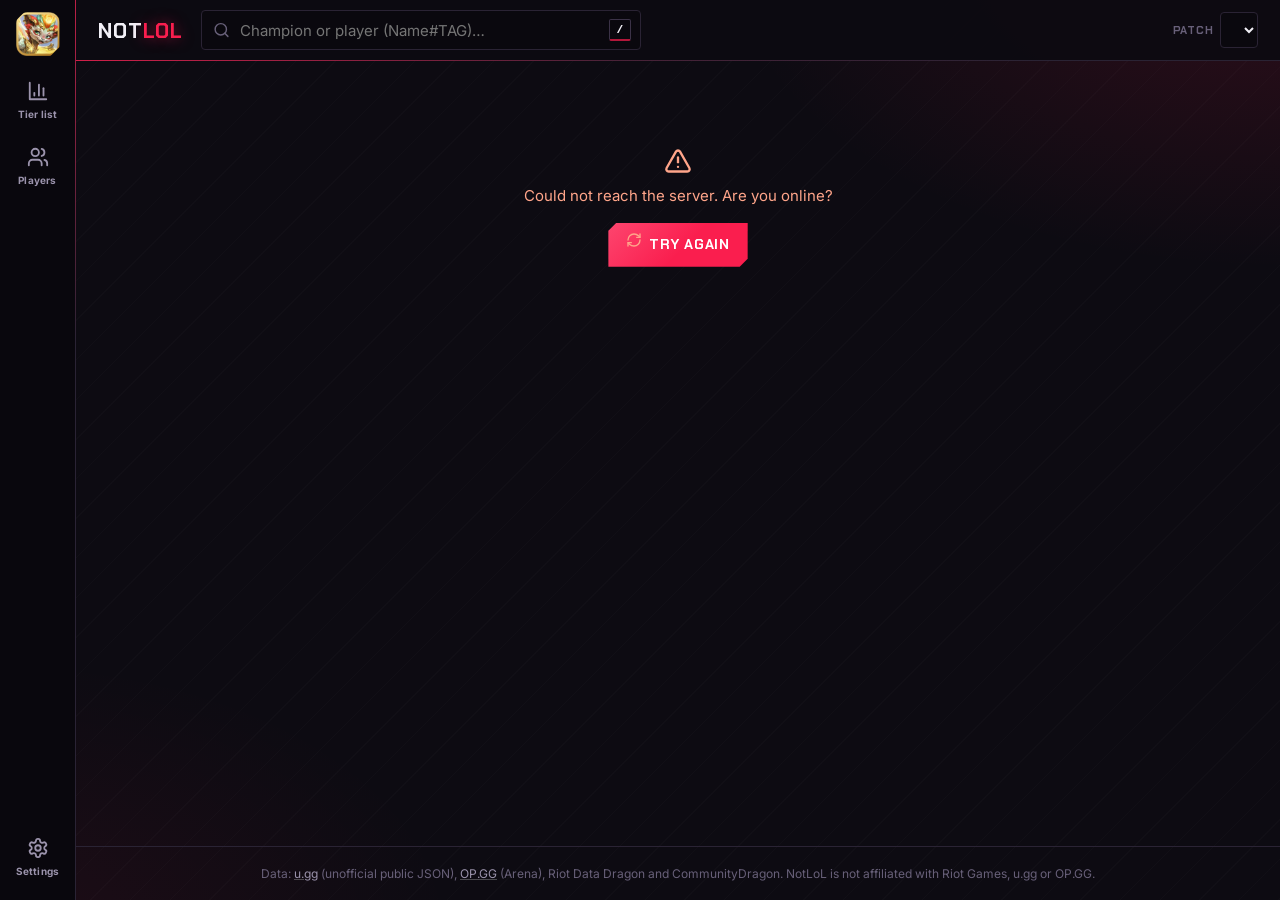
<file: web/index.html>
<!doctype html>
<html lang="cs">
<head>
  <meta charset="utf-8">
  <meta name="viewport" content="width=device-width, initial-scale=1">
  <title>NotLoL</title>
  <link rel="icon" href="img/logo.png">
  <meta name="description" content="League of Legends tier list, builds, runes, matchups, ARAM, Mayhem and Arena.">
  <link rel="preconnect" href="https://fonts.googleapis.com">
  <link rel="preconnect" href="https://fonts.gstatic.com" crossorigin>
  <link rel="stylesheet" href="https://fonts.googleapis.com/css2?family=Chakra+Petch:wght@500;600;700&family=Inter:wght@400;500;600;700;800;900&display=swap">
  <link rel="stylesheet" href="style.css">
  <link rel="stylesheet" href="cards.css">
</head>
<body>
  <aside class="sidebar">
    <a class="brand" href="#/" aria-label="NotLoL"><img class="logo" src="img/logo.png" alt=""></a>
    <nav class="nav">
      <a href="#/" data-nav="tier" data-icon="tier"><span data-i18n="nav.tier"></span></a>
      <a href="#/players" data-nav="players" data-icon="users"><span data-i18n="nav.players"></span></a>
      <a href="#/settings" data-nav="settings" data-icon="settings"><span data-i18n="nav.settings"></span></a>
    </nav>
  </aside>

  <header class="topbar">
    <div class="topbar-inner">
      <a class="wordmark" href="#/" aria-label="NotLoL">Not<span>LoL</span></a>
      <div class="search">
        <span class="search-ico" data-icon="search"></span>
        <input id="globalSearch" class="input" type="search" data-i18n-ph="search.placeholder" data-i18n-aria="search.aria" autocomplete="off" spellcheck="false">
        <kbd class="search-kbd">/</kbd>
        <div id="searchResults" class="search-results" hidden></div>
      </div>
      <div class="top-right">
        <label class="patch"><span data-i18n="patch"></span><select id="patchSelect" aria-label="Patch"></select></label>
        <button id="updateChip" class="update-chip" type="button" data-icon="download" hidden><span id="updateChipText"></span></button>
        <a id="clientChip" class="client-chip" href="#/settings" hidden><span class="dot"></span><span id="clientText"></span></a>
        <a id="meChip" class="me-chip" hidden></a>
      </div>
    </div>
  </header>

  <main id="view"></main>

  <footer class="footer"><p id="footerText"></p></footer>

  <script src="js/i18n.js"></script>
  <script src="js/ui.js"></script>
  <script src="js/api.js"></script>
  <script src="js/cards.js"></script>
  <script src="js/desktop.js"></script>
  <script src="js/players.js"></script>
  <script src="js/compare.js"></script>
  <script src="js/arena.js"></script>
  <script src="js/settings.js"></script>
  <script src="js/app.js"></script>
</body>
</html>
</file>
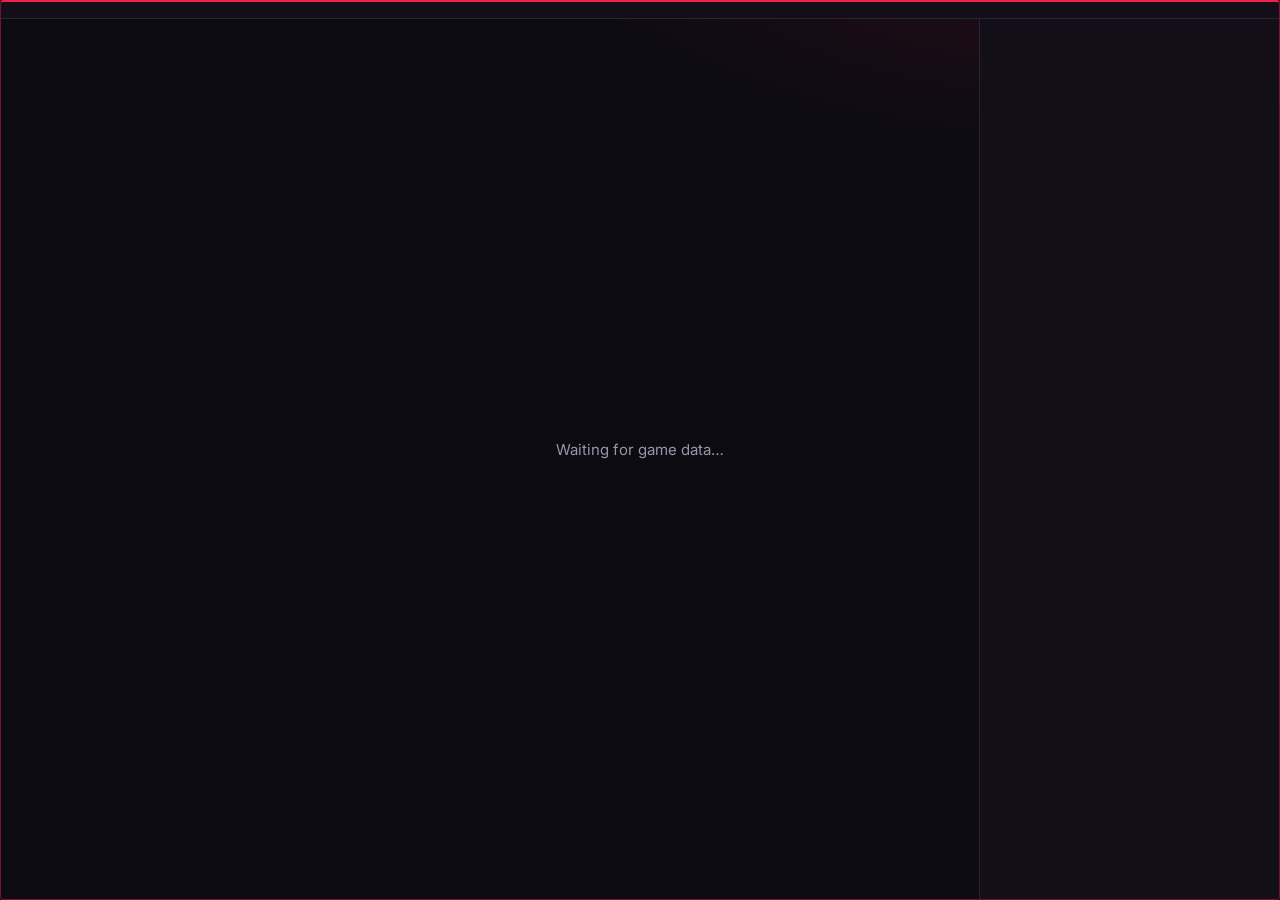
<file: web/ingame.html>
<!doctype html>
<html lang="cs">
<head>
  <meta charset="utf-8">
  <meta name="viewport" content="width=device-width, initial-scale=1">
  <title>NotLoL</title>
  <link rel="preconnect" href="https://fonts.googleapis.com">
  <link rel="preconnect" href="https://fonts.gstatic.com" crossorigin>
  <link rel="stylesheet" href="https://fonts.googleapis.com/css2?family=Chakra+Petch:wght@500;600;700&family=Inter:wght@400;500;600;700;800;900&display=swap">
  <link rel="stylesheet" href="ingame.css">
  <link rel="stylesheet" href="cards.css">
</head>
<body>
  <div id="app"></div>
  <script src="js/i18n.js"></script>
  <script src="js/ui.js"></script>
  <script src="js/cards.js"></script>
  <script src="js/ingame.js"></script>
</body>
</html>
</file>
<file: web/style.css>
/*
 * Vzhled ve stylu herního prohlížeče: skoro černé pozadí s nádechem fialové, neonová barva zvýraznění,
 * zkosené rohy, boční lišta s ikonami a technické nadpisy (Chakra Petch).
 * Výkon: žádný backdrop-filter ani pozadí s background-attachment: fixed (obojí překresluje při scrollu),
 * žádné nekonečné animace mimo načítání.
 */
:root {
  --bg: #0d0b12;
  --bg-2: #120f18;
  --panel: #17131e;
  --panel-2: #1e1927;
  --panel-3: #282131;
  --line: #2a2334;
  --line-2: #3b3247;
  --text: #f2f0f7;
  --muted: #9b93ac;
  --dim: #686079;

  --accent: #fa1e4e;
  --accent-2: #ff6286;
  --accent-rgb: 250, 30, 78;

  --wr-great: #3ee0a0;
  --wr-good: #8be3bd;
  --wr-mid: #dcd8e6;
  --wr-low: #ffa58a;
  --wr-bad: #ff6b6b;

  --t-splus: #ff4e5a;
  --t-s: #ff9a3c;
  --t-a: #4f9dff;
  --t-b: #4fd18b;
  --t-c: #b7bdcf;
  --t-d: #7a8099;

  --radius: 6px;
  --gutter: 22px;
  --topbar-h: 60px;
  --side-w: 76px;
  --display: 'Chakra Petch', Inter, system-ui, 'Segoe UI', sans-serif;

  /* Neonový roh vlevo nahoře (vrstva pozadí karet a panelů) */
  --corner:
    linear-gradient(var(--accent), var(--accent)) left top / 14px 2px no-repeat,
    linear-gradient(var(--accent), var(--accent)) left top / 2px 14px no-repeat;
  color-scheme: dark;
}

/* Barva zvýraznění (Nastavení → Vzhled) */
:root[data-accent="orange"] { --accent: #ff7a1a; --accent-2: #ffab6b; --accent-rgb: 255, 122, 26; }
:root[data-accent="blue"] { --accent: #6c8cff; --accent-2: #9db1ff; --accent-rgb: 108, 140, 255; }
:root[data-accent="hextech"] { --accent: #1fc3d9; --accent-2: #7fe3ef; --accent-rgb: 31, 195, 217; }
:root[data-accent="violet"] { --accent: #9f7bff; --accent-2: #c7b1ff; --accent-rgb: 159, 123, 255; }
:root[data-accent="gold"] { --accent: #d6ad55; --accent-2: #f0d48c; --accent-rgb: 214, 173, 85; }
:root[data-accent="rose"] { --accent: #ff5c8a; --accent-2: #ff9db8; --accent-rgb: 255, 92, 138; }
:root[data-accent="emerald"] { --accent: #2ccf96; --accent-2: #85ebc5; --accent-rgb: 44, 207, 150; }

:root[data-motion="off"] *, :root[data-motion="off"] *::before, :root[data-motion="off"] *::after {
  animation: none !important;
  transition: none !important;
}
@media (prefers-reduced-motion: reduce) {
  *, *::before, *::after { animation: none !important; transition: none !important; }
}

* { box-sizing: border-box; }
html { -webkit-text-size-adjust: 100%; }
body {
  margin: 0;
  padding-left: var(--side-w);
  background: var(--bg);
  color: var(--text);
  font: 15px/1.45 Inter, system-ui, -apple-system, 'Segoe UI', Roboto, sans-serif;
  min-height: 100vh;
  display: flex;
  flex-direction: column;
  -webkit-font-smoothing: antialiased;
}
/* Pozadí: záře barvy zvýraznění a jemné šikmé linky – samostatná pevná vrstva, při scrollu se nepřekresluje */
body::before {
  content: '';
  position: fixed;
  inset: 0;
  z-index: -1;
  pointer-events: none;
  background:
    radial-gradient(900px 520px at 100% -6%, rgba(var(--accent-rgb), .15), transparent 62%),
    radial-gradient(760px 460px at 0% 104%, rgba(var(--accent-rgb), .07), transparent 60%),
    repeating-linear-gradient(135deg, rgba(255, 255, 255, .016) 0 1px, transparent 1px 28px),
    var(--bg);
}
a { color: inherit; text-decoration: none; }
img { display: block; }
h1, h2, h3, h4 { margin: 0; font-weight: 700; letter-spacing: -0.01em; }
button, select, input { font: inherit; color: inherit; }
.muted { color: var(--muted); }
.ico { flex: 0 0 auto; display: block; }
::selection { background: rgba(var(--accent-rgb), .4); }

::-webkit-scrollbar { width: 10px; height: 10px; }
::-webkit-scrollbar-track { background: transparent; }
::-webkit-scrollbar-thumb { background: #2c2536; border-radius: 2px; border: 3px solid var(--bg); }
::-webkit-scrollbar-thumb:hover { background: rgba(var(--accent-rgb), .75); }

/* ---------- Boční lišta ---------- */

.sidebar {
  position: fixed;
  left: 0;
  top: 0;
  bottom: 0;
  z-index: 30;
  width: var(--side-w);
  display: flex;
  flex-direction: column;
  align-items: center;
  gap: 14px;
  padding: 12px 0 14px;
  background: #09070d;
  border-right: 1px solid var(--line);
}
.sidebar::after {
  content: '';
  position: absolute;
  top: 0;
  bottom: 0;
  right: -1px;
  width: 1px;
  background: linear-gradient(180deg, rgba(var(--accent-rgb), .7), transparent 38%);
}
.brand { display: block; flex: 0 0 auto; }
.logo {
  width: 44px;
  height: 44px;
  clip-path: polygon(9px 0, 100% 0, 100% calc(100% - 9px), calc(100% - 9px) 100%, 0 100%, 0 9px);
  transition: transform .2s;
}
.brand:hover .logo { transform: scale(1.06); }

.nav { display: flex; flex-direction: column; align-items: center; gap: 6px; flex: 1; width: 100%; }
.nav a {
  position: relative;
  display: flex;
  flex-direction: column;
  align-items: center;
  gap: 5px;
  width: 66px;
  padding: 10px 2px 8px;
  border-radius: 6px;
  font-size: 10px;
  font-weight: 700;
  letter-spacing: .02em;
  color: var(--muted);
  transition: color .15s, background .15s;
}
.nav a span { max-width: 100%; overflow: hidden; text-overflow: ellipsis; white-space: nowrap; }
.nav a .ico { width: 22px; height: 22px; }
.nav a:hover { color: var(--text); background: rgba(255, 255, 255, .045); }
.nav a.on { color: var(--text); background: rgba(var(--accent-rgb), .13); }
.nav a.on::before {
  content: '';
  position: absolute;
  left: -5px;
  top: 9px;
  bottom: 9px;
  width: 3px;
  border-radius: 0 2px 2px 0;
  background: var(--accent);
  box-shadow: 0 0 10px rgba(var(--accent-rgb), .9);
}
.nav a.on .ico { color: var(--accent); filter: drop-shadow(0 0 6px rgba(var(--accent-rgb), .6)); }
/* Nastavení dole, jako v prohlížeči */
.nav a[data-nav="settings"] { margin-top: auto; }

/* ---------- Horní lišta ---------- */

.topbar {
  position: sticky;
  top: 0;
  z-index: 20;
  background: rgba(13, 11, 18, .97);
  border-bottom: 1px solid var(--line);
}
.topbar::after {
  content: '';
  position: absolute;
  left: 0;
  right: 0;
  bottom: -1px;
  height: 1px;
  background: linear-gradient(90deg, rgba(var(--accent-rgb), .8), rgba(var(--accent-rgb), .15) 45%, transparent 80%);
}
.topbar-inner {
  max-width: 1280px;
  height: var(--topbar-h);
  margin: 0 auto;
  padding: 0 var(--gutter);
  display: flex;
  align-items: center;
  gap: 18px;
}
.wordmark {
  flex: 0 0 auto;
  font: 700 21px/1 var(--display);
  text-transform: uppercase;
  letter-spacing: .04em;
}
.wordmark span { color: var(--accent); text-shadow: 0 0 14px rgba(var(--accent-rgb), .55); }

.search { position: relative; flex: 1; min-width: 160px; max-width: 440px; }
.search-ico { position: absolute; left: 12px; top: 50%; transform: translateY(-50%); color: var(--dim); display: flex; pointer-events: none; }
.search .input { width: 100%; height: 40px; padding-left: 38px; padding-right: 36px; background: #0a080e; }
.search-kbd { position: absolute; right: 10px; top: 50%; transform: translateY(-50%); pointer-events: none; transition: opacity .15s; }
.search:focus-within .search-kbd { opacity: 0; }
.search:focus-within .search-ico { color: var(--accent); }
input[type="search"]::-webkit-search-cancel-button { filter: invert(.6); cursor: pointer; }

.top-right { display: flex; align-items: center; gap: 10px; margin-left: auto; flex: 0 0 auto; }
.patch { display: flex; align-items: center; gap: 6px; color: var(--dim); font: 700 11px/1 var(--display); text-transform: uppercase; letter-spacing: .08em; }
.patch select {
  height: 36px;
  background: #0a080e;
  border: 1px solid var(--line);
  border-radius: 4px;
  padding: 0 8px;
  color: var(--text);
  font: 600 14px/1 var(--display);
  letter-spacing: .02em;
  cursor: pointer;
}
.patch select:hover { border-color: var(--line-2); }

.input {
  background: var(--panel);
  border: 1px solid var(--line);
  border-radius: 4px;
  padding: 8px 12px;
  outline: none;
  transition: border-color .15s, box-shadow .15s;
}
.input:hover { border-color: var(--line-2); }
.input:focus { border-color: var(--accent); box-shadow: 0 0 0 1px var(--accent), 0 0 18px -6px rgba(var(--accent-rgb), .9); }

.search-results {
  position: absolute;
  top: calc(100% + 8px);
  left: 0;
  right: 0;
  background: #15111b;
  border: 1px solid var(--line-2);
  border-top: 2px solid var(--accent);
  border-radius: 4px;
  padding: 6px;
  box-shadow: 0 18px 40px rgba(0, 0, 0, .65);
  animation: pop .14s ease-out;
}
.sr {
  display: flex;
  align-items: center;
  gap: 10px;
  width: 100%;
  background: none;
  border: 0;
  border-radius: 4px;
  padding: 6px 8px;
  cursor: pointer;
  text-align: left;
}
.sr img { width: 30px; height: 30px; border-radius: 4px; }
.sr span { font-weight: 600; }
.sr small { color: var(--muted); margin-left: auto; overflow: hidden; text-overflow: ellipsis; white-space: nowrap; max-width: 50%; }
.sr.on, .sr:hover { background: rgba(var(--accent-rgb), .14); box-shadow: inset 2px 0 0 var(--accent); }
.sr-empty { margin: 6px 8px; color: var(--muted); }
.sr-player { width: 30px; height: 30px; border-radius: 4px; background: var(--panel-3); display: grid; place-items: center; color: var(--accent-2); flex: 0 0 auto; }
.tag { color: var(--muted); font-weight: 500; margin-left: 2px; }

/* Stav LoL klienta */
.client-chip {
  display: inline-flex;
  align-items: center;
  gap: 8px;
  height: 36px;
  padding: 0 12px;
  border-radius: 4px;
  background: #0a080e;
  border: 1px solid var(--line);
  font-size: 13px;
  font-weight: 600;
  color: var(--muted);
  white-space: nowrap;
  transition: border-color .15s, color .15s;
}
.client-chip[hidden] { display: none; }
.client-chip:hover { color: var(--text); border-color: var(--line-2); }
.client-chip .dot { width: 8px; height: 8px; border-radius: 1px; transform: rotate(45deg); background: var(--dim); flex: 0 0 auto; }
.client-chip.ok { color: var(--text); }
.client-chip.ok .dot { background: var(--wr-great); box-shadow: 0 0 8px rgba(62, 224, 160, .7); }
/* Výběr šampiona / hra: jen statická záře – nekonečná animace by překreslovala pořád dokola */
.client-chip.busy { border-color: rgba(var(--accent-rgb), .55); }
.client-chip.busy .dot { background: var(--accent); box-shadow: 0 0 10px rgba(var(--accent-rgb), .9); }
@keyframes blink { 50% { opacity: .35; } }

/* Připravená aktualizace (desktop) – klik = restart do nové verze */
.update-chip {
  display: inline-flex;
  align-items: center;
  gap: 7px;
  height: 36px;
  padding: 0 16px;
  border: 0;
  background: var(--accent);
  color: #fff;
  font: 700 13px/1 var(--display);
  text-transform: uppercase;
  letter-spacing: .05em;
  white-space: nowrap;
  cursor: pointer;
  clip-path: polygon(8px 0, 100% 0, 100% calc(100% - 8px), calc(100% - 8px) 100%, 0 100%, 0 8px);
  animation: chip-flash 1.3s ease-out 3;
  transition: filter .15s, transform .15s;
}
.update-chip[hidden] { display: none; }
.update-chip:hover { filter: brightness(1.12); }
.update-chip:active { transform: scale(.98); }
.update-chip:disabled { opacity: .65; cursor: progress; animation: none; }
@keyframes chip-flash { 50% { filter: brightness(1.45); } }

/* Můj profil vpravo nahoře */
.me-chip {
  display: inline-flex;
  align-items: center;
  gap: 10px;
  height: 46px;
  padding: 4px 14px 4px 5px;
  border-radius: 4px;
  background: #0a080e;
  border: 1px solid var(--line);
  transition: border-color .15s, background .15s, transform .15s;
  min-width: 0;
}
.me-chip[hidden] { display: none; }
.me-chip:hover, .me-chip.on { border-color: rgba(var(--accent-rgb), .7); background: rgba(var(--accent-rgb), .1); }
.me-chip:active { transform: scale(.98); }
.me-chip.pulse { animation: chip-pulse 1.3s ease-out 3; }
@keyframes chip-pulse {
  0% { box-shadow: 0 0 0 0 rgba(var(--accent-rgb), .75); }
  100% { box-shadow: 0 0 0 16px rgba(var(--accent-rgb), 0); }
}
.me-avatar { position: relative; width: 36px; height: 36px; flex: 0 0 auto; }
.me-avatar > img { width: 100%; height: 100%; border-radius: 50%; object-fit: cover; box-shadow: 0 0 0 2px var(--tc, var(--accent)), 0 0 14px -3px var(--tc, var(--accent)); background: var(--panel-3); }
.me-avatar.big { width: 60px; height: 60px; }
.me-lvl {
  position: absolute;
  left: 50%;
  bottom: -6px;
  transform: translateX(-50%);
  font: 700 9px/13px var(--display);
  padding: 0 4px;
  border-radius: 2px;
  background: #0a080e;
  border: 1px solid var(--line-2);
  color: var(--text);
  white-space: nowrap;
}
.me-lvl:empty { display: none; }
.me-avatar.big .me-lvl { font-size: 11px; line-height: 16px; padding: 0 6px; bottom: -8px; }
.me-dot { position: absolute; right: -1px; top: -1px; width: 11px; height: 11px; border-radius: 50%; background: var(--dim); border: 2px solid #0a080e; }
.me-chip.online .me-dot { background: var(--wr-great); }
.me-text { display: grid; line-height: 1.2; min-width: 0; }
.me-text b { font-size: 14px; max-width: 150px; overflow: hidden; text-overflow: ellipsis; white-space: nowrap; }
.me-text small { display: flex; align-items: center; gap: 4px; font-size: 11px; color: var(--muted); font-weight: 600; white-space: nowrap; }
.me-text small img { width: 14px; height: 14px; }

/* ---------- Rozložení ---------- */

main { flex: 1; width: 100%; max-width: 1280px; margin: 0 auto; padding: 26px var(--gutter) 48px; }
.page { animation: rise .28s ease-out both; }
@keyframes rise { from { opacity: 0; transform: translateY(8px); } }
@keyframes pop { from { opacity: 0; transform: translateY(-4px) scale(.98); } }
.page-head { display: flex; align-items: flex-end; justify-content: space-between; gap: 16px; margin-bottom: 18px; flex-wrap: wrap; }
.page-head h1 {
  position: relative;
  padding-left: 16px;
  font: 700 34px/1.1 var(--display);
  text-transform: uppercase;
  letter-spacing: .02em;
}
.page-head h1::before {
  content: '';
  position: absolute;
  left: 0;
  top: 6px;
  bottom: 6px;
  width: 5px;
  background: var(--accent);
  box-shadow: 0 0 14px rgba(var(--accent-rgb), .8);
  transform: skewX(-14deg);
}
.sub { margin: 6px 0 0; color: var(--muted); font-size: 13px; }
.footer { border-top: 1px solid var(--line); color: var(--dim); font-size: 12px; text-align: center; padding: 18px var(--gutter); }
.footer p { margin: 0 auto; max-width: 900px; }
.footer a, .about a { color: var(--muted); text-decoration: underline; text-decoration-color: rgba(255, 255, 255, .25); }
.footer a:hover, .about a:hover { color: var(--accent-2); }

.seg { display: inline-flex; background: var(--panel); border: 1px solid var(--line); border-radius: 4px; padding: 3px; }
.seg button { display: inline-flex; align-items: center; gap: 6px; background: none; border: 0; padding: 7px 14px; border-radius: 4px; cursor: pointer; color: var(--muted); font-weight: 600; font-size: 13px; transition: color .15s, background .15s; }
.seg button:hover { color: var(--text); }
.seg button.on { background: rgba(var(--accent-rgb), .16); color: var(--text); box-shadow: inset 0 -2px 0 var(--accent); }

/* Přepínač módů */
.mode-switch { display: flex; gap: 8px; flex-wrap: wrap; margin-bottom: 14px; }
.mode-btn {
  display: inline-flex;
  align-items: center;
  gap: 8px;
  padding: 9px 16px;
  border-radius: 0;
  background: var(--panel);
  border: 1px solid var(--line);
  color: var(--muted);
  font: 600 13.5px/1.2 var(--display);
  text-transform: uppercase;
  letter-spacing: .04em;
  cursor: pointer;
  clip-path: polygon(9px 0, 100% 0, 100% calc(100% - 9px), calc(100% - 9px) 100%, 0 100%, 0 9px);
  transition: color .15s, border-color .15s, background .15s;
}
.mode-btn:hover { color: var(--text); border-color: var(--line-2); background: var(--panel-2); }
.mode-btn.on {
  color: #fff;
  border-color: var(--accent);
  background: linear-gradient(135deg, rgba(var(--accent-rgb), .42), rgba(var(--accent-rgb), .12));
}
.mode-btn.on .ico { color: #fff; filter: drop-shadow(0 0 6px rgba(var(--accent-rgb), .9)); }

/* ---------- Filtry ---------- */

.filters {
  background: var(--corner), var(--panel);
  border: 1px solid var(--line);
  border-radius: var(--radius);
  padding: 14px;
  display: grid;
  gap: 12px;
  margin-bottom: 16px;
}
.filters.compact { display: flex; align-items: center; justify-content: space-between; flex-wrap: wrap; gap: 8px 16px; }
.filters.compact .sub { margin: 0; }
.roles { display: flex; gap: 6px; flex-wrap: wrap; }
.role-btn {
  display: inline-flex;
  align-items: center;
  gap: 6px;
  background: var(--panel-2);
  border: 1px solid var(--line);
  border-radius: 4px;
  padding: 7px 13px 7px 9px;
  cursor: pointer;
  font-weight: 600;
  font-size: 13px;
  color: var(--muted);
  transition: background .15s, color .15s, border-color .15s;
}
.role-btn img { width: 18px; height: 18px; opacity: .65; }
.role-btn:hover { color: var(--text); border-color: var(--line-2); }
.role-btn.on { background: rgba(var(--accent-rgb), .16); border-color: var(--accent); color: var(--text); box-shadow: 0 0 14px -6px rgba(var(--accent-rgb), .9); }
.role-btn.on img { opacity: 1; }

.selects { display: flex; gap: 8px; flex-wrap: wrap; }
.select { display: flex; flex-direction: column; gap: 3px; font: 700 10.5px/1.3 var(--display); color: var(--dim); text-transform: uppercase; letter-spacing: .08em; }
.select select {
  text-transform: none;
  letter-spacing: 0;
  font: 600 14px/1.3 Inter, system-ui, sans-serif;
  background: #0a080e;
  border: 1px solid var(--line);
  border-radius: 4px;
  padding: 7px 10px;
  min-width: 160px;
  color: var(--text);
  cursor: pointer;
  transition: border-color .15s;
}
.select select:hover { border-color: var(--line-2); }
.select select:focus { outline: none; border-color: var(--accent); }
.select select:disabled { opacity: .45; cursor: not-allowed; }
.filter-row { display: flex; gap: 12px; align-items: flex-end; flex-wrap: wrap; }
.filter-search { position: relative; flex: 1; min-width: 200px; max-width: 320px; display: flex; color: var(--dim); }
.filter-search .ico { position: absolute; left: 11px; top: 50%; transform: translateY(-50%); pointer-events: none; }
.filter-search .input { width: 100%; padding-left: 34px; height: 38px; }
.check { display: inline-flex; align-items: center; gap: 8px; color: var(--muted); font-size: 13px; cursor: pointer; padding-bottom: 9px; }
.check input { accent-color: var(--accent); width: 16px; height: 16px; }

/* ---------- Stavové bloky ---------- */

.state { text-align: center; padding: 60px 16px; color: var(--muted); }
.state .ico { margin: 0 auto 10px; color: var(--wr-low); }
.state.error p { color: var(--wr-low); max-width: 520px; margin: 0 auto 16px; }
.spinner {
  width: 36px;
  height: 36px;
  margin: 0 auto 14px;
  border-radius: 50%;
  background: conic-gradient(from 0deg, transparent 0 25%, var(--accent) 100%);
  -webkit-mask: radial-gradient(farthest-side, transparent calc(100% - 4px), #000 calc(100% - 3px));
  mask: radial-gradient(farthest-side, transparent calc(100% - 4px), #000 calc(100% - 3px));
  animation: spin .8s linear infinite;
}
@keyframes spin { to { transform: rotate(360deg); } }
.btn {
  display: inline-flex;
  align-items: center;
  justify-content: center;
  gap: 7px;
  background: linear-gradient(135deg, var(--accent-2) -40%, var(--accent) 55%);
  color: #fff;
  border: 0;
  border-radius: 0;
  padding: 9px 18px;
  font: 700 14px/1.2 var(--display);
  text-transform: uppercase;
  letter-spacing: .05em;
  cursor: pointer;
  clip-path: polygon(8px 0, 100% 0, 100% calc(100% - 8px), calc(100% - 8px) 100%, 0 100%, 0 8px);
  transition: filter .15s, transform .15s;
  white-space: nowrap;
}
.btn:hover { filter: brightness(1.12); transform: translateY(-1px); }
.btn:active { transform: none; }
.btn:focus-visible { outline: 2px solid #fff; outline-offset: -4px; }
.note { color: var(--dim); font-size: 12px; margin: 12px 4px 0; }

/* ---------- Tier odznak ---------- */

.tier {
  display: inline-grid;
  place-items: center;
  min-width: 34px;
  height: 26px;
  padding: 0 6px;
  border-radius: 0;
  font: 700 15px/1 var(--display);
  color: #0d0b12;
  clip-path: polygon(6px 0, 100% 0, 100% calc(100% - 6px), calc(100% - 6px) 100%, 0 100%, 0 6px);
}
.tier.big { min-width: 56px; height: 44px; font-size: 24px; clip-path: polygon(10px 0, 100% 0, 100% calc(100% - 10px), calc(100% - 10px) 100%, 0 100%, 0 10px); }
.t-splus { background: linear-gradient(135deg, #ff7a82, #ff3d5c); }
.t-s { background: linear-gradient(135deg, #ffbe6e, #ff8a2b); }
.t-a { background: linear-gradient(135deg, #7ab6ff, #4f88ff); }
.t-b { background: linear-gradient(135deg, #78e3a9, #3cc47f); }
.t-c { background: linear-gradient(135deg, #cfd3e0, #a3a9bc); }
.t-d { background: linear-gradient(135deg, #8d93ab, #686e86); }
.t-none { background: var(--panel-3); color: var(--muted); }

.wr-great { color: var(--wr-great); }
.wr-good { color: var(--wr-good); }
.wr-mid { color: var(--wr-mid); }
.wr-low { color: var(--wr-low); }
.wr-bad { color: var(--wr-bad); }

/* ---------- Top 3 ---------- */

.podium { display: grid; grid-template-columns: repeat(3, minmax(0, 1fr)); gap: 12px; margin-bottom: 14px; }
.podium-card {
  position: relative;
  display: grid;
  grid-template-columns: auto minmax(0, 1fr) auto;
  align-items: center;
  gap: 14px;
  padding: 14px 16px;
  min-height: 96px;
  border-radius: 0;
  overflow: hidden;
  border: 1px solid var(--line);
  isolation: isolate;
  background: var(--panel);
  clip-path: polygon(16px 0, 100% 0, 100% calc(100% - 16px), calc(100% - 16px) 100%, 0 100%, 0 16px);
  transition: transform .18s, border-color .18s;
  animation: rise .35s ease-out both;
}
.podium-card.p2 { animation-delay: .05s; }
.podium-card.p3 { animation-delay: .1s; }
.podium-card::before {
  content: '';
  position: absolute;
  inset: 0;
  background: var(--splash) 75% 20% / cover no-repeat;
  opacity: .5;
  z-index: -2;
  transition: transform .5s, opacity .2s;
}
.podium-card::after {
  content: '';
  position: absolute;
  inset: 0;
  background: linear-gradient(90deg, rgba(9, 12, 20, .97) 12%, rgba(9, 12, 20, .62) 58%, rgba(9, 12, 20, .3));
  z-index: -1;
}
.podium-card:hover { transform: translateY(-2px); border-color: rgba(var(--accent-rgb), .8); }
.podium-card:hover::before { transform: scale(1.06); opacity: .68; }
.podium-rank {
  position: absolute;
  left: 0;
  top: 0;
  z-index: 1;
  width: 30px;
  height: 30px;
  padding: 0 10px 10px 0;
  display: grid;
  place-items: center;
  font: 700 13px/1 var(--display);
  color: #1a1206;
  clip-path: polygon(0 0, 100% 0, 0 100%);
}
.p1 .podium-rank { background: linear-gradient(#ffe7a3, #e2a93a); }
.p2 .podium-rank { background: linear-gradient(#f1f4fa, #a9b2c6); }
.p3 .podium-rank { background: linear-gradient(#f3c39b, #b87445); }
.podium-icon { width: 62px; height: 62px; border-radius: 4px; box-shadow: 0 0 0 2px rgba(255, 255, 255, .12), 0 10px 20px rgba(0, 0, 0, .45); }
.podium-text { display: grid; gap: 5px; min-width: 0; }
.podium-text b { font: 700 19px/1.2 var(--display); text-transform: uppercase; letter-spacing: .02em; overflow: hidden; text-overflow: ellipsis; white-space: nowrap; }
.podium-meta { display: flex; align-items: center; gap: 7px; }
.podium-meta img { width: 18px; height: 18px; opacity: .85; }
.podium-stat { display: grid; justify-items: end; gap: 1px; }
.podium-stat b { font: 700 20px/1.2 var(--display); font-variant-numeric: tabular-nums; }
.podium-stat small { font: 600 10.5px/1.3 var(--display); text-transform: uppercase; letter-spacing: .08em; color: var(--muted); }

/* ---------- Tabulka ---------- */

.table-wrap { overflow-x: auto; background: var(--corner), var(--panel); border: 1px solid var(--line); border-radius: var(--radius); box-shadow: 0 10px 30px -18px rgba(0, 0, 0, .7); }
.tier-table { width: 100%; border-collapse: collapse; font-variant-numeric: tabular-nums; }
.tier-table th {
  text-align: left;
  font: 700 11px/1.2 var(--display);
  text-transform: uppercase;
  letter-spacing: .09em;
  color: var(--dim);
  padding: 13px 10px;
  border-bottom: 1px solid var(--line);
  white-space: nowrap;
  background: #0f0c14;
}
.tier-table th.sortable { cursor: pointer; user-select: none; transition: color .15s; }
.tier-table th.sortable:hover, .tier-table th.sorted { color: var(--text); }
.tier-table th .arrow { font-size: 9px; margin-left: 4px; color: var(--accent); }
.tier-table td { padding: 8px 10px; border-bottom: 1px solid rgba(255, 255, 255, .035); white-space: nowrap; }
.tier-table tbody tr { cursor: pointer; transition: background .12s; }
.tier-table tbody tr:hover { background: linear-gradient(90deg, rgba(var(--accent-rgb), .16), rgba(var(--accent-rgb), .02) 70%); }
.tier-table tbody tr:hover td:first-child { box-shadow: inset 3px 0 0 var(--accent); }
.tier-table tbody tr:last-child td { border-bottom: 0; }
.tier-table .num { text-align: right; }
.tier-table th.num { text-align: right; }
.c-pos { color: var(--dim); width: 44px; text-align: center !important; font: 700 14px/1 var(--display); }
.c-role img { width: 20px; height: 20px; opacity: .85; }
.c-champ a { display: flex; align-items: center; gap: 11px; font-weight: 700; }
.c-champ img { width: 38px; height: 38px; border-radius: 4px; box-shadow: 0 0 0 1px rgba(255, 255, 255, .08); transition: transform .15s; }
tr:hover .c-champ img { transform: scale(1.06); }
.c-champ a:hover span { color: var(--accent-2); }
.c-tier { text-align: center !important; }
.vs { display: flex; gap: 4px; align-items: center; }
.mini { width: 26px; height: 26px; border-radius: 4px; opacity: .9; transition: transform .12s; }
.mini:hover { opacity: 1; outline: 2px solid var(--accent); transform: scale(1.1); }
.c-games { color: var(--muted); }

/* ---------- Mřížka tierů ---------- */

.tier-grid { display: grid; gap: 8px; }
.tier-line { display: flex; background: var(--panel); border: 1px solid var(--line); border-radius: var(--radius); overflow: hidden; }
.tier-label { flex: 0 0 68px; display: grid; place-items: center; font: 700 28px/1 var(--display); color: #0d0b12; border-radius: 0; box-shadow: none; }
.tier-label.t-none { color: var(--muted); }
.tier-champs { display: flex; flex-wrap: wrap; gap: 9px; padding: 11px; align-items: center; min-height: 76px; }
.tile { position: relative; width: 54px; }
.tile img:first-child { width: 54px; height: 54px; border-radius: 4px; transition: transform .14s, box-shadow .14s; box-shadow: 0 0 0 1px rgba(255, 255, 255, .07); }
.tile:hover img:first-child { transform: translateY(-3px); box-shadow: 0 0 0 2px var(--accent), 0 8px 16px -6px rgba(var(--accent-rgb), .8); }
.tile-role { position: absolute; top: -5px; right: -5px; width: 19px; height: 19px; background: var(--bg); border-radius: 50%; padding: 2px; border: 1px solid var(--line-2); }
.tile-wr { display: block; text-align: center; font: 700 12px/1.2 var(--display); margin-top: 3px; font-variant-numeric: tabular-nums; }

/* ---------- Detail šampiona ---------- */

.back { display: inline-flex; align-items: center; gap: 6px; color: var(--muted); font-weight: 600; font-size: 14px; margin-bottom: 12px; padding: 4px 10px 4px 6px; border-radius: 4px; transition: color .15s, background .15s; }
.back:hover { color: var(--text); background: rgba(255, 255, 255, .04); }
.hero {
  position: relative;
  display: grid;
  grid-template-columns: auto 1fr;
  gap: 10px 24px;
  align-items: center;
  padding: 30px;
  min-height: 230px;
  border-radius: 0;
  border: 1px solid var(--line);
  overflow: hidden;
  margin-bottom: 16px;
  background: var(--panel);
  isolation: isolate;
  clip-path: polygon(22px 0, 100% 0, 100% calc(100% - 22px), calc(100% - 22px) 100%, 0 100%, 0 22px);
}
.hero::before {
  content: '';
  position: absolute;
  inset: 0;
  background: var(--splash) center 18% / cover no-repeat;
  opacity: .55;
  z-index: -2;
  animation: splash-in .8s ease-out both;
}
@keyframes splash-in { from { opacity: 0; transform: scale(1.04); } }
.hero::after {
  content: '';
  position: absolute;
  inset: 0;
  background:
    linear-gradient(var(--accent), var(--accent)) 22px 0 / 72px 3px no-repeat,
    linear-gradient(var(--accent), var(--accent)) 0 22px / 3px 72px no-repeat,
    linear-gradient(90deg, rgba(13, 11, 18, .97) 0%, rgba(13, 11, 18, .8) 38%, rgba(13, 11, 18, .2) 100%),
    linear-gradient(0deg, rgba(13, 11, 18, .88), transparent 55%);
  z-index: -1;
}
.portrait { width: 108px; height: 108px; border-radius: 0; clip-path: polygon(14px 0, 100% 0, 100% calc(100% - 14px), calc(100% - 14px) 100%, 0 100%, 0 14px); outline: 3px solid rgba(var(--accent-rgb), .7); outline-offset: -3px; }
.hero-splus .portrait { outline-color: var(--t-splus); }
.hero-s .portrait { outline-color: var(--t-s); }
.hero h1 { font: 700 46px/1.05 var(--display); text-transform: uppercase; letter-spacing: .02em; text-shadow: 0 4px 24px rgba(0, 0, 0, .7); }
.hero-title { margin: 4px 0 12px; color: #c3bcd2; }
.hero-title::first-letter { text-transform: uppercase; }
.role-tabs { display: flex; gap: 6px; flex-wrap: wrap; }
.role-tab {
  display: inline-flex;
  align-items: center;
  gap: 6px;
  padding: 6px 11px 6px 8px;
  background: rgba(13, 11, 18, .86);
  border: 1px solid rgba(255, 255, 255, .09);
  border-radius: 4px;
  font-weight: 600;
  font-size: 13px;
  color: var(--muted);
  transition: color .15s, border-color .15s;
}
.role-tab img { width: 18px; height: 18px; }
.role-tab small { color: var(--dim); font-weight: 600; }
.role-tab:hover { color: var(--text); border-color: var(--line-2); }
.role-tab.on { border-color: var(--accent); color: var(--text); background: rgba(var(--accent-rgb), .26); }
.hero-stats { grid-column: 1 / -1; display: flex; flex-wrap: wrap; gap: 8px; margin-top: 14px; }
.stat {
  display: flex;
  flex-direction: column;
  align-items: center;
  justify-content: center;
  gap: 4px;
  min-width: 104px;
  padding: 11px 16px;
  background: rgba(13, 11, 18, .86);
  border: 1px solid rgba(255, 255, 255, .09);
  border-bottom: 2px solid rgba(var(--accent-rgb), .7);
  border-radius: 2px;
  animation: rise .35s ease-out both;
}
.stat b { font: 700 22px/1.15 var(--display); font-variant-numeric: tabular-nums; }
.stat b small { font-size: 13px; color: var(--muted); font-weight: 600; }
.stat > span:last-child { font: 600 10.5px/1.3 var(--display); text-transform: uppercase; letter-spacing: .09em; color: var(--muted); }

.champ-grid { display: grid; grid-template-columns: repeat(2, minmax(0, 1fr)); gap: 16px; }
.card {
  background: var(--corner), linear-gradient(180deg, rgba(255, 255, 255, .02), rgba(255, 255, 255, 0) 140px), var(--panel);
  border: 1px solid var(--line);
  border-radius: var(--radius);
  padding: 18px;
  min-width: 0;
  box-shadow: 0 10px 26px -18px rgba(0, 0, 0, .8);
}
.card h2 { display: flex; align-items: center; gap: 10px; font: 700 16px/1.25 var(--display); text-transform: uppercase; letter-spacing: .04em; margin-bottom: 14px; }
.card h2::before { content: ''; width: 8px; height: 14px; background: var(--accent); box-shadow: 0 0 10px rgba(var(--accent-rgb), .7); transform: skewX(-18deg); flex: 0 0 auto; }
.card h2.mt { margin-top: 22px; }
.card h3 { font: 700 11px/1.3 var(--display); text-transform: uppercase; letter-spacing: .09em; color: var(--dim); margin-bottom: 9px; }
.card h4 { font-size: 12px; color: var(--muted); font-weight: 700; margin-bottom: 6px; }
.wr-line { margin: 10px 0 0; font-size: 13px; color: var(--muted); }
.wr-line span { font-weight: 800; }
.hint { margin: -8px 0 12px; font-size: 12px; color: var(--dim); }

/* Runy */
.keystone-name { display: flex; align-items: center; gap: 8px; margin: -6px 0 12px; font-weight: 800; color: #f0d48c; }
.keystone-name img { width: 26px; height: 26px; }
.runes { display: flex; gap: 16px; flex-wrap: wrap; }
.rune-col { display: flex; flex-direction: column; gap: 12px; }
.rune-tree { background: #0f0c14; border: 1px solid var(--line); border-radius: 4px; padding: 11px; display: grid; gap: 9px; }
.rune-style { display: flex; align-items: center; gap: 8px; font-weight: 800; font-size: 13px; margin-bottom: 2px; }
.rune-style img { width: 22px; height: 22px; }
.rune-row { display: flex; gap: 8px; justify-content: center; }
.rune, .shard { width: 32px; height: 32px; border-radius: 50%; filter: grayscale(1); opacity: .25; transition: opacity .15s; }
.keystones .rune { width: 44px; height: 44px; }
.shard { width: 24px; height: 24px; background: var(--panel-3); padding: 3px; }
.rune.on, .shard.on { filter: none; opacity: 1; box-shadow: 0 0 0 2px var(--accent), 0 0 12px -2px rgba(var(--accent-rgb), .9); background: rgba(var(--accent-rgb), .12); }
.keystones .rune.on { box-shadow: 0 0 0 2px #e8c36a, 0 0 16px -2px rgba(232, 195, 106, .8); background: none; }

/* Kouzla, itemy */
.icon-row { display: flex; gap: 8px; align-items: center; flex-wrap: wrap; }
.spell, .item { width: 42px; height: 42px; border-radius: 4px; border: 1px solid var(--line-2); box-shadow: 0 4px 10px -6px rgba(0, 0, 0, .8); transition: transform .12s; }
.spell:hover, .item:hover { transform: translateY(-2px); }
.chev { color: var(--dim); font-size: 20px; line-height: 1; }
.item-block + .item-block { margin-top: 20px; }
.opts { display: grid; grid-template-columns: repeat(3, minmax(0, 1fr)); gap: 12px; }
.opt { display: flex; align-items: center; gap: 8px; margin-bottom: 6px; }
.opt .item { width: 34px; height: 34px; flex: 0 0 auto; }
.opt b { display: block; font-size: 13px; font-variant-numeric: tabular-nums; }
.opt small { color: var(--dim); font-size: 11px; }

/* Schopnosti */
.skill-priority { display: flex; align-items: center; gap: 8px; margin-bottom: 14px; }
.skill-key { position: relative; }
.skill-key img { width: 42px; height: 42px; border-radius: 4px; border: 1px solid var(--line-2); }
.skill-key b {
  position: absolute;
  right: -5px;
  bottom: -5px;
  background: var(--bg);
  border: 1px solid var(--line-2);
  border-radius: 6px;
  font-size: 11px;
  padding: 0 5px;
}
.skill-key:not(:has(img)) b { position: static; font-size: 16px; padding: 4px 10px; }
.skill-grid-wrap { overflow-x: auto; }
.skill-grid { display: grid; gap: 3px; min-width: max-content; }
.sg-row { display: flex; gap: 3px; align-items: center; }
.sg-label { display: flex; align-items: center; gap: 4px; width: 46px; }
.sg-label img { width: 22px; height: 22px; border-radius: 5px; }
.sg-label b { font-size: 12px; color: var(--muted); }
.sg-cell {
  width: 23px;
  height: 23px;
  border-radius: 6px;
  background: var(--bg-2);
  display: grid;
  place-items: center;
  font-size: 11px;
  font-weight: 800;
  font-variant-numeric: tabular-nums;
}
.sg-cell.on { color: #0d0b12; }
.k-Q { background: #6c8cff; }
.k-W { background: #4fd18b; }
.k-E { background: #ff9a3c; }
.k-R { background: #ff4e5a; }

.card-wide { grid-column: 1 / -1; }
.section-note { display: flex; align-items: center; gap: 8px; margin: 0; color: var(--muted); font-size: 13px; }

/* Matchupy */
.card-mu { grid-column: span 1; }
.mu-cols { display: grid; grid-template-columns: repeat(2, minmax(0, 1fr)); gap: 16px; }
.mu {
  display: grid;
  grid-template-columns: 34px 1fr auto;
  grid-template-areas: 'img name wr' 'img games games';
  column-gap: 10px;
  align-items: center;
  padding: 6px 8px;
  border-radius: 4px;
  margin: 0 -8px;
  transition: background .12s;
}
.mu:hover { background: var(--panel-2); }
.mu img { grid-area: img; width: 34px; height: 34px; border-radius: 4px; }
.mu-name { grid-area: name; font-weight: 700; font-size: 14px; overflow: hidden; text-overflow: ellipsis; white-space: nowrap; }
.mu-wr { grid-area: wr; font-weight: 800; font-size: 14px; font-variant-numeric: tabular-nums; }
.mu-games { grid-area: games; font-size: 11px; color: var(--dim); }

/* ---------- Upozornění ---------- */

.banner {
  display: flex;
  align-items: center;
  gap: 12px 14px;
  flex-wrap: wrap;
  background: linear-gradient(90deg, rgba(255, 154, 60, .14), rgba(255, 154, 60, .04));
  border: 1px solid rgba(255, 154, 60, .4);
  border-left: 3px solid #ff9a3c;
  border-radius: 4px;
  padding: 11px 15px;
  margin-bottom: 16px;
  font-size: 14px;
  color: #ffc58f;
}
.banner p { margin: 0; flex: 1; min-width: 220px; color: #ffd9b6; }
.banner .btn { margin-left: auto; }
.banner.info { background: linear-gradient(90deg, rgba(var(--accent-rgb), .14), rgba(var(--accent-rgb), .03)); border-color: rgba(var(--accent-rgb), .4); border-left-color: var(--accent); color: var(--accent-2); }
.banner.info p { color: #e6e0ee; }
.mode-tag {
  display: inline-flex;
  align-items: center;
  gap: 6px;
  font: 700 13px/1.2 var(--display);
  text-transform: uppercase;
  letter-spacing: .06em;
  padding: 5px 12px;
  border-radius: 2px;
  background: rgba(13, 11, 18, .75);
  border: 1px solid rgba(var(--accent-rgb), .6);
  color: var(--accent-2);
}
.btn.ghost { background: rgba(255, 255, 255, .03); border: 1px solid var(--line-2); color: var(--text); }
.btn.ghost:hover { background: rgba(var(--accent-rgb), .1); border-color: rgba(var(--accent-rgb), .6); filter: none; }
.btn.small { padding: 7px 12px; font-size: 12.5px; background: var(--panel-3); color: var(--text); border: 1px solid var(--line-2); clip-path: polygon(6px 0, 100% 0, 100% calc(100% - 6px), calc(100% - 6px) 100%, 0 100%, 0 6px); }
.btn.small:hover { background: #352b40; filter: none; }
.btn.small.ghost { background: rgba(255, 255, 255, .03); }
.btn.small.primary { background: linear-gradient(135deg, var(--accent-2) -40%, var(--accent) 55%); color: #fff; border-color: transparent; }
.btn.small.primary:hover { filter: brightness(1.12); }
.btn:disabled { opacity: .4; cursor: not-allowed; transform: none; filter: none; }

/* ---------- Desktop: import a oznámení ---------- */

.offline-bar {
  position: sticky;
  top: var(--topbar-h);
  z-index: 15;
  display: flex;
  align-items: center;
  justify-content: center;
  gap: 10px;
  padding: 9px 16px;
  background: linear-gradient(90deg, #3a2a12, #2e2210);
  border-bottom: 1px solid #7a5a22;
  color: #ffd9a0;
  font-size: 14px;
}
.offline-bar button { display: grid; place-items: center; background: none; border: 0; color: inherit; cursor: pointer; padding: 4px; border-radius: 6px; }
.offline-bar button:hover { background: rgba(255, 255, 255, .08); }
kbd {
  display: inline-block;
  font: 700 11px/1 var(--display);
  background: #0a080e;
  border: 1px solid var(--line-2);
  border-bottom: 2px solid rgba(var(--accent-rgb), .7);
  border-radius: 2px;
  padding: 4px 7px;
  color: var(--text);
  min-width: 22px;
  text-align: center;
}

.import-bar {
  display: flex;
  align-items: center;
  gap: 10px 14px;
  flex-wrap: wrap;
  background: var(--corner), linear-gradient(90deg, rgba(var(--accent-rgb), .2), rgba(var(--accent-rgb), .04));
  border: 1px solid rgba(var(--accent-rgb), .45);
  border-radius: 4px;
  padding: 11px 15px;
  margin-bottom: 16px;
}
.ib-label { display: inline-flex; align-items: center; gap: 8px; font: 700 14px/1.2 var(--display); text-transform: uppercase; letter-spacing: .05em; }
.ib-label .ico { color: var(--accent-2); }
.ib-buttons { display: flex; gap: 6px; flex-wrap: wrap; }
.ib-hint { font-size: 12px; color: var(--muted); }

.toast {
  position: fixed;
  right: 22px;
  bottom: 22px;
  max-width: 440px;
  display: flex;
  align-items: flex-start;
  gap: 10px;
  padding: 13px 16px;
  border-radius: 4px;
  background: #1a1521;
  border: 1px solid var(--line-2);
  border-left: 3px solid var(--wr-great);
  box-shadow: 0 18px 40px rgba(0, 0, 0, .6);
  font-size: 14px;
  white-space: pre-line;
  opacity: 0;
  transform: translateY(12px) scale(.98);
  pointer-events: none;
  transition: opacity .2s, transform .2s;
  z-index: 50;
}
.toast .ico { color: var(--wr-great); margin-top: 1px; }
.toast.err { border-left-color: var(--wr-bad); }
.toast.err .ico { color: var(--wr-bad); }
.toast.show { opacity: 1; transform: none; pointer-events: auto; }

/* ---------- Pomocník ve výběru šampiona ---------- */

.select-helper {
  position: sticky;
  top: var(--topbar-h);
  z-index: 14;
  background: linear-gradient(90deg, #22121d, #150f1b);
  border-bottom: 1px solid rgba(var(--accent-rgb), .55);
  padding: 9px var(--gutter);
  animation: pop .2s ease-out;
}
.sh-inner { max-width: 1280px; margin: 0 auto; display: flex; align-items: center; gap: 8px 14px; flex-wrap: wrap; }
.sh-title { display: inline-flex; align-items: center; gap: 7px; font: 700 14px/1.2 var(--display); text-transform: uppercase; letter-spacing: .05em; }
.sh-title .ico { color: var(--accent-2); }
.sh-duo { font-size: 13px; }
.sh-hint { font-size: 12px; color: var(--muted); }
.sh-list { display: flex; gap: 6px; flex-wrap: wrap; }
.sh-champ {
  display: flex;
  align-items: center;
  gap: 6px;
  padding: 4px 9px 4px 4px;
  border-radius: 4px;
  background: var(--panel);
  border: 1px solid var(--line);
  transition: border-color .15s, transform .15s;
}
.sh-champ:hover { border-color: var(--accent); transform: translateY(-1px); }
.sh-champ img { width: 30px; height: 30px; border-radius: 4px; }
.sh-champ .tier { min-width: 26px; height: 20px; font-size: 12px; }
.sh-champ span { display: grid; line-height: 1.15; }
.sh-champ b { font-size: 13px; }
.sh-champ small { font-size: 11px; color: var(--muted); }
.sh-champ.me { border-color: var(--accent); background: rgba(var(--accent-rgb), .16); }
.sh-champ.better { border-color: var(--wr-great); background: rgba(62, 224, 160, .12); box-shadow: 0 0 16px -6px var(--wr-great); }
.sh-champ.swap { border-color: #f2c14e; }

/* ---------- Arena (OP.GG) ---------- */

.prism-row, .combo-row {
  display: grid;
  grid-template-columns: 24px 36px minmax(0, 1fr) auto;
  grid-template-areas: 'rank img name place' 'rank img sub sub';
  column-gap: 10px;
  align-items: center;
  padding: 6px 4px;
  border-radius: 4px;
  transition: background .12s;
}
.prism-row:hover, .combo-row:hover { background: var(--panel-2); }
.combo-row { grid-template-columns: auto 1fr auto; grid-template-areas: 'icons . place' 'icons . sub'; }
.combo-row .icon-row { grid-area: icons; gap: 4px; }
.combo-row img { width: 32px; height: 32px; border-radius: 4px; border: 1px solid var(--line-2); }
.pr-rank { grid-area: rank; color: var(--dim); font-weight: 800; font-size: 13px; text-align: center; }
.card-prism .prism-row:nth-of-type(-n + 3) .pr-rank { color: #f0d48c; }
.prism-row img { grid-area: img; width: 36px; height: 36px; border-radius: 4px; border: 2px solid #c58bff; box-shadow: 0 0 12px -4px #c58bff; }
.pr-name { grid-area: name; font-weight: 700; overflow: hidden; text-overflow: ellipsis; white-space: nowrap; }
.pr-place { grid-area: place; font-weight: 800; font-variant-numeric: tabular-nums; text-align: right; }
.pr-sub { grid-area: sub; font-size: 11px; color: var(--muted); }
.combo-row .pr-sub { text-align: right; }

/* ---------- Hráči ---------- */

.player-search { display: flex; gap: 8px; flex-wrap: wrap; align-items: center; }
.ps-input { position: relative; flex: 1; min-width: 220px; max-width: 440px; display: flex; color: var(--dim); }
.ps-input .ico { position: absolute; left: 12px; top: 50%; transform: translateY(-50%); pointer-events: none; }
.ps-input .input { width: 100%; height: 42px; padding-left: 38px; font-size: 15px; }
.player-search .btn { height: 42px; }
.ps-error { color: var(--wr-low); font-size: 13px; }
.section-title { font: 700 11px/1.3 var(--display); color: var(--dim); text-transform: uppercase; letter-spacing: .1em; margin: 10px 0 10px; }
.recent { display: flex; gap: 8px; flex-wrap: wrap; }
.chip { display: inline-flex; align-items: center; gap: 6px; background: var(--panel); border: 1px solid var(--line); border-radius: 4px; padding: 7px 14px 7px 11px; font-weight: 700; transition: border-color .15s, transform .15s; }
.chip .ico { color: var(--dim); }
.chip:hover { border-color: var(--accent); transform: translateY(-1px); }
.chip small { color: var(--muted); }

.me-card {
  display: flex;
  align-items: center;
  gap: 16px;
  padding: 16px 18px;
  margin-bottom: 16px;
  border-radius: var(--radius);
  border: 1px solid color-mix(in srgb, var(--tc) 40%, var(--line));
  background: linear-gradient(110deg, color-mix(in srgb, var(--tc) 16%, var(--panel)), var(--panel) 65%);
  transition: transform .15s, box-shadow .15s;
}
.me-card:hover { transform: translateY(-1px); box-shadow: 0 14px 30px -18px var(--tc); }
.me-card-text { display: grid; gap: 2px; flex: 1; min-width: 0; }
.me-card-text small { font: 700 10.5px/1.3 var(--display); text-transform: uppercase; letter-spacing: .1em; color: var(--dim); }
.me-card-text b { font-size: 20px; font-weight: 800; overflow: hidden; text-overflow: ellipsis; white-space: nowrap; }
.me-card .muted { font-size: 13px; font-weight: 600; }

.player-head {
  position: relative;
  display: flex;
  align-items: center;
  gap: 22px;
  padding: 26px;
  margin: 4px 0 16px;
  border-radius: 0;
  border: 1px solid var(--line);
  background: var(--panel);
  overflow: hidden;
  isolation: isolate;
  flex-wrap: wrap;
  clip-path: polygon(22px 0, 100% 0, 100% calc(100% - 22px), calc(100% - 22px) 100%, 0 100%, 0 22px);
}
.player-head.has-splash::before { content: ''; position: absolute; inset: 0; background: var(--splash) center 20% / cover no-repeat; opacity: .38; z-index: -2; }
.player-head::after {
  content: '';
  position: absolute;
  inset: 0;
  background:
    linear-gradient(var(--accent), var(--accent)) 22px 0 / 72px 3px no-repeat,
    linear-gradient(var(--accent), var(--accent)) 0 22px / 3px 72px no-repeat,
    radial-gradient(420px 220px at 6% 50%, color-mix(in srgb, var(--tc) 28%, transparent), transparent 70%),
    linear-gradient(90deg, rgba(13, 11, 18, .94) 25%, rgba(13, 11, 18, .55));
  z-index: -1;
}
.p-avatar { position: relative; flex: 0 0 auto; }
.p-icon { width: 96px; height: 96px; border-radius: 50%; box-shadow: 0 0 0 3px var(--tc), 0 0 34px -4px var(--tc); background: var(--panel-3); }
.p-lvl {
  position: absolute;
  left: 50%;
  bottom: -9px;
  transform: translateX(-50%);
  font: 700 12px/1.3 var(--display);
  padding: 1px 8px;
  border-radius: 2px;
  background: #0a080e;
  border: 1px solid var(--tc);
}
.p-lvl:empty { display: none; }
.p-name { min-width: 0; }
.player-head h1 { font: 700 34px/1.1 var(--display); letter-spacing: .01em; }
.player-head .tag { font-size: 22px; font-weight: 600; }
.player-head .p-actions { margin-left: auto; display: flex; flex-wrap: wrap; justify-content: flex-end; gap: 8px; }
.you-badge {
  display: inline-flex;
  align-items: center;
  gap: 5px;
  margin-bottom: 6px;
  padding: 3px 9px;
  border-radius: 2px;
  font: 700 10.5px/1.3 var(--display);
  text-transform: uppercase;
  letter-spacing: .1em;
  color: var(--accent-2);
  background: rgba(var(--accent-rgb), .16);
  border: 1px solid rgba(var(--accent-rgb), .45);
}
.rank-cards { display: grid; grid-template-columns: repeat(2, minmax(0, 1fr)); gap: 16px; margin-bottom: 16px; }
.rank-card {
  display: flex;
  align-items: center;
  gap: 18px;
  background: linear-gradient(120deg, color-mix(in srgb, var(--tc, var(--accent)) 15%, var(--panel)), var(--panel) 62%);
  border: 1px solid color-mix(in srgb, var(--tc, var(--accent)) 32%, var(--line));
  border-left: 3px solid var(--tc, var(--accent));
  border-radius: 4px;
  padding: 14px 18px;
}
.rank-card.unranked { background: var(--panel); border-color: var(--line); border-left-color: var(--line-2); }
.rc-emblem { width: 96px; height: 80px; object-fit: contain; flex: 0 0 auto; filter: drop-shadow(0 6px 16px color-mix(in srgb, var(--tc, var(--accent)) 45%, transparent)); }
.rc-emblem.none { display: grid; place-items: center; border-radius: 50%; background: var(--panel-2); color: var(--dim); font-size: 28px; font-weight: 900; width: 64px; height: 64px; filter: none; }
.rc-text { display: grid; gap: 3px; }
.rc-text > small:first-child { font: 700 10.5px/1.3 var(--display); text-transform: uppercase; letter-spacing: .1em; color: var(--dim); }
.rc-text b { font: 700 22px/1.2 var(--display); text-transform: uppercase; letter-spacing: .02em; }
.rc-text .lp { font-size: 14px; color: var(--muted); font-weight: 700; }
.rc-text span { font-weight: 800; }
.rc-text small { color: var(--muted); font-weight: 600; }
.wr-bar { display: block; width: 180px; max-width: 100%; height: 5px; border-radius: 3px; background: rgba(255, 107, 107, .35); overflow: hidden; margin-top: 3px; }
.wr-bar i { display: block; height: 100%; background: linear-gradient(90deg, #2fcf8b, var(--wr-great)); border-radius: 3px; }

.player-grid { display: grid; grid-template-columns: 330px minmax(0, 1fr); gap: 16px; align-items: start; }
.sum { display: flex; gap: 22px; margin-bottom: 10px; }
.sum b { display: block; font: 700 22px/1.2 var(--display); font-variant-numeric: tabular-nums; }
.sum small { color: var(--muted); }
.form-strip { display: flex; gap: 3px; margin: 4px 0 16px; }
.form-strip i { flex: 1; height: 6px; border-radius: 3px; }
.form-strip .w { background: var(--wr-great); }
.form-strip .l { background: var(--wr-bad); opacity: .75; }
.card h3 { margin-top: 16px; }

.matches { display: grid; gap: 6px; }
.match {
  display: grid;
  grid-template-columns: 130px 46px 22px 110px 90px minmax(0, 1fr);
  gap: 12px;
  align-items: center;
  padding: 9px 11px;
  border-radius: 4px;
  background: var(--bg-2);
  border-left: 4px solid var(--dim);
  transition: transform .12s;
}
.match:hover { transform: translateX(2px); }
.match.win { border-left-color: var(--wr-great); background: linear-gradient(90deg, rgba(62, 224, 160, .1), var(--bg-2) 45%); }
.match.loss { border-left-color: var(--wr-bad); background: linear-gradient(90deg, rgba(255, 107, 107, .1), var(--bg-2) 45%); }
.match.win .m-res b { color: var(--wr-great); }
.match.loss .m-res b { color: var(--wr-bad); }
.m-res { display: grid; }
.m-res small { color: var(--muted); font-size: 12px; }
.m-champ img { width: 46px; height: 46px; border-radius: 4px; }
.m-spells { display: grid; gap: 2px; }
.m-spells img { width: 20px; height: 20px; border-radius: 5px; }
.m-kda, .m-cs { display: grid; font-variant-numeric: tabular-nums; }
.m-kda small, .m-cs small { color: var(--muted); font-size: 12px; }
.place-badge { justify-self: start; padding: 3px 9px; border-radius: 2px; font: 700 15px/1.2 var(--display); }
.place-badge.ptop { color: #0d0b12; background: linear-gradient(135deg, #78e3a9, #3cc47f); }
.place-badge.plow { color: var(--text); background: var(--panel-3); }
.m-items { display: flex; gap: 3px; flex-wrap: wrap; }
.m-items img { width: 28px; height: 28px; border-radius: 4px; border: 1px solid var(--line-2); }

/* ---------- Statistiky profilu (role, módy, spoluhráči, průměry, mistrovství) ---------- */

.profile-stats { display: grid; grid-template-columns: repeat(4, minmax(0, 1fr)); gap: 16px; margin-bottom: 16px; }
@media (max-width: 1100px) { .profile-stats { grid-template-columns: repeat(2, minmax(0, 1fr)); } }
@media (max-width: 640px) { .profile-stats { grid-template-columns: minmax(0, 1fr); } }
.profile-stats:empty { display: none; }
.pstat h2 { margin-bottom: 2px; }
.pstat .hint { margin: 0 0 12px; }
.player-side { display: grid; gap: 16px; align-content: start; }
.pbar-row { display: grid; grid-template-columns: minmax(0, 1fr) auto; grid-template-areas: 'label num' 'bar bar'; align-items: center; gap: 4px 10px; padding: 4px 0 6px; font-size: 13px; }
.pbar-label { grid-area: label; }
.pbar { grid-area: bar; }
.pbar-num { grid-area: num; }
.pbar-label { display: flex; align-items: center; gap: 7px; min-width: 0; font-weight: 700; white-space: nowrap; overflow: hidden; text-overflow: ellipsis; }
.pbar-label img { width: 18px; height: 18px; flex: 0 0 auto; }
.pbar { height: 6px; border-radius: 3px; background: var(--panel-3); overflow: hidden; }
.pbar i { display: block; height: 100%; border-radius: 3px; background: linear-gradient(90deg, var(--accent), var(--accent-2)); }
.pbar-num { color: var(--muted); font-variant-numeric: tabular-nums; white-space: nowrap; text-align: right; }
.pbar-num b { font-weight: 800; }
.ptiles { display: grid; grid-template-columns: repeat(2, minmax(0, 1fr)); gap: 8px; }
.ptile { display: grid; gap: 1px; padding: 8px 10px; border-radius: 4px; background: var(--bg-2); min-width: 0; }
.ptile b { font: 700 17px/1.25 var(--display); font-variant-numeric: tabular-nums; white-space: nowrap; overflow: hidden; text-overflow: ellipsis; }
.ptile small { color: var(--muted); font-size: 11.5px; }
.loading-line { display: flex; align-items: center; gap: 8px; margin: 8px 0 0; }
.spinner.small { width: 14px; height: 14px; margin: 0; flex: 0 0 auto; -webkit-mask: radial-gradient(farthest-side, transparent calc(100% - 2.5px), #000 calc(100% - 2px)); mask: radial-gradient(farthest-side, transparent calc(100% - 2.5px), #000 calc(100% - 2px)); }
.mlvl { display: inline-block; margin-left: 4px; padding: 0 5px; border-radius: 5px; background: var(--panel-3); color: var(--accent-2); font-size: 10.5px; font-weight: 800; vertical-align: 1px; }
.match-count { color: var(--dim); font-size: 12px; font-weight: 700; }
.more-games { display: flex; align-items: center; justify-content: center; gap: 8px; width: 100%; margin-top: 10px; }
p.more-games { color: var(--muted); }

/* ---------- Porovnání hráčů ---------- */

.compare .filters { display: grid; gap: 12px; }
.cmp-suggest { display: flex; flex-wrap: wrap; align-items: center; gap: 8px; }
.cmp-suggest .chip { padding: 5px 12px 5px 9px; font-size: 13px; }
.cmp-wrap { margin-top: 6px; }
.cmp-table { width: 100%; border-collapse: separate; border-spacing: 0; table-layout: fixed; min-width: calc(170px + var(--cols) * 170px); }
.cmp-table th, .cmp-table td { padding: 9px 12px; text-align: left; vertical-align: middle; border-bottom: 1px solid var(--line); font-size: 13px; }
.cmp-table tbody th { width: 170px; color: var(--muted); font-weight: 700; font-size: 12.5px; }
.cmp-table thead th:first-child { width: 170px; }
.cmp-table tbody tr:hover td, .cmp-table tbody tr:hover th { background: rgba(255, 255, 255, .02); }
.cmp-table tr.sub th, .cmp-table tr.sub td { padding-top: 4px; padding-bottom: 8px; color: var(--muted); font-size: 12px; }
.cmp-table td.best { background: rgba(62, 224, 160, .08); box-shadow: inset 3px 0 0 var(--wr-great); }
.cmp-table td.best b { color: var(--wr-great); }
.cmp-table b.big { font-size: 18px; }
.cmp-player { position: relative; vertical-align: top; padding-top: 14px !important; }
.cmp-who { display: grid; justify-items: start; gap: 8px; color: var(--text); }
.cmp-who b { font-size: 15px; overflow: hidden; text-overflow: ellipsis; white-space: nowrap; max-width: 100%; }
.cmp-who b small { color: var(--muted); font-weight: 600; margin-left: 2px; }
.cmp-who:hover b { color: var(--accent-2); }
.cmp-who .me-avatar { box-shadow: 0 0 0 2px var(--tc, var(--accent)); border-radius: 50%; }
.cmp-remove { position: absolute; top: 8px; right: 8px; display: grid; place-items: center; width: 24px; height: 24px; border-radius: 4px; color: var(--dim); }
.cmp-remove:hover { color: var(--wr-bad); background: var(--panel-2); }
.cmp-player.err b { display: block; font-size: 15px; }
.cmp-error { display: flex; gap: 6px; align-items: flex-start; margin: 8px 0 0; color: var(--wr-low); font-weight: 600; font-size: 12px; }
.cmp-rank { display: flex; align-items: center; gap: 8px; line-height: 1.3; }
.cmp-rank img { width: 30px; height: 30px; }
.cmp-form { margin: 0 0 4px; max-width: 150px; }
.cmp-role { display: inline-flex; align-items: center; gap: 6px; font-weight: 700; }
.cmp-role img { width: 18px; height: 18px; }
.cmp-champ { position: relative; display: inline-block; margin-right: 6px; }
.cmp-champ img { width: 32px; height: 32px; border-radius: 4px; }
.cmp-champ small { position: absolute; right: -4px; bottom: -4px; padding: 0 4px; border-radius: 5px; background: var(--bg); border: 1px solid var(--line); font-size: 10px; font-weight: 800; color: var(--text); }
.cmp-mastery { display: flex; align-items: center; gap: 8px; color: var(--text); min-width: 0; }
.cmp-mastery img { width: 32px; height: 32px; border-radius: 4px; flex: 0 0 auto; }
.cmp-mastery span { display: grid; min-width: 0; }
.cmp-mastery b { overflow: hidden; text-overflow: ellipsis; white-space: nowrap; }
.cmp-mastery small { color: var(--muted); }

/* ---------- Podrobnosti zápasu (rozkliknutý zápas) ---------- */

.matches { container-type: inline-size; }
.match[data-game] { position: relative; padding-right: 34px; cursor: pointer; }
.match[data-game]:focus-visible { outline: 2px solid var(--accent); outline-offset: 2px; }
.m-more { position: absolute; right: 10px; top: 50%; translate: 0 -50%; color: var(--dim); transition: rotate .15s, color .15s; }
.match[data-game]:hover .m-more { color: var(--text); }
.match[aria-expanded="true"] .m-more { rotate: 90deg; color: var(--accent-2); }
.match-detail { display: grid; gap: 10px; margin: 6px 0 4px; padding: 10px; border-radius: 4px; background: var(--bg-2); border: 1px solid var(--line); }
.match-detail[hidden] { display: none; }
.match-detail .state { padding: 18px; }
.md-error { display: flex; align-items: center; gap: 8px; margin: 0; color: var(--wr-low); }

.md-team { --team: var(--dim); display: grid; gap: 2px; }
.md-team.blue { --team: #4f9dff; }
.md-team.red { --team: #ff5a6a; }
.md-team.arena.win { --team: var(--wr-great); }
.md-head {
  display: flex; align-items: center; flex-wrap: wrap; gap: 4px 12px;
  padding: 6px 10px; border-radius: 4px; background: var(--panel); border-left: 3px solid var(--team); font-size: 12.5px;
}
.md-res { font-weight: 800; }
.md-team.win .md-res { color: var(--wr-great); }
.md-team.loss .md-res { color: var(--wr-bad); }
.md-side { color: var(--muted); font-weight: 700; }
.md-score { font-weight: 800; font-variant-numeric: tabular-nums; }
.md-obj { color: var(--muted); }
.md-bans { display: flex; align-items: center; gap: 3px; margin-left: auto; }
.md-bans img { width: 18px; height: 18px; border-radius: 4px; filter: grayscale(1); opacity: .65; }

/* Sloupce: šampion, kouzla+runy, hráč, KDA, poškození, přijaté, zlato, CS, vize, itemy (7 × 20 px) */
.md-row {
  display: grid;
  grid-template-columns: 32px 34px minmax(90px, 1fr) 90px 110px 60px 58px 56px 40px 152px;
  gap: 7px; align-items: center; padding: 4px 8px; border-radius: 4px; font-size: 12.5px;
}
/* Arena: šampion, hráč, KDA, poškození, přijaté, karty (6 × 20 px), itemy */
.md-row.arena { grid-template-columns: 32px minmax(90px, 1fr) 90px 110px 60px 132px 152px; }
.md-row:not(.md-labels):hover { background: rgba(255, 255, 255, .03); }
.md-row.me { background: rgba(var(--accent-rgb), .12); box-shadow: inset 0 0 0 1px rgba(var(--accent-rgb), .45); }
.md-labels { padding-top: 5px; padding-bottom: 1px; color: var(--dim); font: 700 10px/1.3 var(--display); text-transform: uppercase; letter-spacing: .08em; white-space: nowrap; }
.md-row small { color: var(--muted); font-size: 11px; }
.md-champ { position: relative; width: 32px; height: 32px; }
.md-champ img { width: 32px; height: 32px; border-radius: 4px; }
.md-champ span { position: absolute; right: -4px; bottom: -4px; padding: 0 3px; border-radius: 5px; background: var(--bg); border: 1px solid var(--line); color: var(--text); font-size: 9.5px; font-weight: 800; }
.md-icons { display: grid; grid-template-columns: 16px 16px; gap: 2px; }
.md-icons img, .md-icons i { width: 16px; height: 16px; border-radius: 4px; }
.md-icons .rn { border-radius: 50%; }
.md-who, .md-kda, .md-c-cs { display: grid; min-width: 0; }
.md-who b, .md-who small, .md-kda small { white-space: nowrap; overflow: hidden; text-overflow: ellipsis; }
.md-who a { color: var(--text); }
.md-who a:hover { color: var(--accent-2); }
.md-kda b, .md-dmg b, .md-c-cs b { font-variant-numeric: tabular-nums; }
.md-dmg { display: grid; gap: 3px; }
.md-bar { height: 5px; border-radius: 3px; background: var(--panel-3); overflow: hidden; }
.md-bar i { display: block; height: 100%; border-radius: 3px; background: var(--team); }
.md-c-taken, .md-c-gold, .md-c-vision { color: var(--muted); font-variant-numeric: tabular-nums; }
.md-c-items, .md-augs { display: flex; flex-wrap: wrap; gap: 2px; }
.md-c-items img, .md-augs img { width: 20px; height: 20px; border-radius: 5px; }
.md-augs img { border: 1.5px solid var(--line-2); }
.md-augs .r-kPrismatic { border-color: #c58bff; }
.md-augs .r-kGold { border-color: #f2c14e; }
.md-augs .r-kSilver { border-color: #b7bdcf; }
.md-multi { margin-left: 6px; padding: 0 4px; border-radius: 2px; background: var(--t-a); color: #0d0b12; font-size: 9.5px; font-weight: 800; }
.md-multi.m4 { background: var(--t-s); }
.md-multi.m5 { background: var(--t-splus); }

/* Užší seznam zápasů: postupně bez vize, zlata, přijatého poškození a kouzel; itemy na dva řádky */
@container (max-width: 830px) {
  .md-c-vision { display: none; }
  .md-row { grid-template-columns: 32px 34px minmax(90px, 1fr) 90px 110px 60px 58px 56px 152px; }
}
@container (max-width: 780px) {
  .md-c-gold { display: none; }
  .md-row { grid-template-columns: 32px 34px minmax(90px, 1fr) 90px 110px 60px 56px 152px; }
  .md-row.arena { grid-template-columns: 32px minmax(90px, 1fr) 90px 110px 60px 86px 86px; }
}
@container (max-width: 700px) {
  .md-c-taken, .md-icons { display: none; }
  .md-row { grid-template-columns: 32px minmax(80px, 1fr) 96px 100px 50px 86px; }
  .md-row.arena { grid-template-columns: 32px minmax(80px, 1fr) 96px 100px 86px 86px; }
}

/* ---------- Nastavení ---------- */

.settings-grid { display: grid; grid-template-columns: repeat(2, minmax(0, 1fr)); gap: 16px; align-items: start; }
.set-stack { display: grid; gap: 16px; }
.set-card h2::before { display: none; }
.set-card h2 { font-size: 16px; margin-bottom: 16px; }
.set-card h2 .ico { color: var(--accent); width: 20px; height: 20px; padding: 7px; box-sizing: content-box; background: rgba(var(--accent-rgb), .14); border-radius: 0; clip-path: polygon(6px 0, 100% 0, 100% calc(100% - 6px), calc(100% - 6px) 100%, 0 100%, 0 6px); }
.set-card h3 { margin: 18px 0 10px; }
.set-card .hint { margin: 10px 0 0; }
.set-card .selects .select { flex: 1 1 160px; }
.set-card .selects select { width: 100%; }

.lang-list { display: grid; gap: 6px; }
.lang-opt {
  position: relative;
  display: flex;
  align-items: center;
  gap: 12px;
  padding: 9px 12px;
  border-radius: 4px;
  border: 1px solid var(--line);
  background: var(--bg-2);
  cursor: pointer;
  transition: border-color .15s, background .15s;
}
.lang-opt input { position: absolute; opacity: 0; pointer-events: none; }
.lang-opt:hover { border-color: var(--line-2); }
.lang-opt.on { border-color: rgba(var(--accent-rgb), .75); background: rgba(var(--accent-rgb), .1); }
.lang-opt:has(input:focus-visible) { outline: 2px solid var(--accent); outline-offset: 2px; }
.lang-code { width: 34px; height: 34px; border-radius: 0; clip-path: polygon(6px 0, 100% 0, 100% calc(100% - 6px), calc(100% - 6px) 100%, 0 100%, 0 6px); display: grid; place-items: center; font: 700 12px/1 var(--display); text-transform: uppercase; letter-spacing: .06em; background: var(--panel-3); color: var(--muted); flex: 0 0 auto; }
.lang-opt.on .lang-code { background: var(--accent); color: #fff; }
.lang-name { display: grid; flex: 1; line-height: 1.25; }
.lang-name b { font-size: 14px; }
.lang-name small { font-size: 12px; color: var(--muted); }
.lang-check { color: var(--accent-2); opacity: 0; transition: opacity .15s; }
.lang-opt.on .lang-check { opacity: 1; }

.swatches { display: grid; grid-template-columns: repeat(4, minmax(0, 1fr)); gap: 8px; }
.swatch {
  display: flex;
  align-items: center;
  gap: 10px;
  padding: 9px 10px;
  border-radius: 4px;
  border: 1px solid var(--line);
  background: var(--bg-2);
  cursor: pointer;
  font-weight: 700;
  font-size: 13px;
  color: var(--muted);
  transition: border-color .15s, color .15s, background .15s;
}
.swatch:hover { color: var(--text); border-color: var(--line-2); }
.swatch i { width: 16px; height: 16px; margin: 0 2px; border-radius: 2px; transform: rotate(45deg); background: var(--sw); box-shadow: 0 0 12px -1px var(--sw); flex: 0 0 auto; }
.swatch.on { border-color: var(--sw); color: var(--text); background: color-mix(in srgb, var(--sw) 12%, var(--bg-2)); }
.sw-red { --sw: #fa1e4e; }
.sw-orange { --sw: #ff7a1a; }
.sw-blue { --sw: #6c8cff; }
.sw-hextech { --sw: #1fc3d9; }
.sw-violet { --sw: #9f7bff; }
.sw-gold { --sw: #d6ad55; }
.sw-rose { --sw: #ff5c8a; }
.sw-emerald { --sw: #2ccf96; }

.switch-row { display: flex; align-items: flex-start; gap: 12px; padding: 11px 0; cursor: pointer; border-bottom: 1px solid rgba(255, 255, 255, .04); }
.switch-row:last-of-type { border-bottom: 0; }
.switch { position: relative; flex: 0 0 auto; width: 40px; height: 22px; margin-top: 1px; }
.switch input { position: absolute; inset: 0; opacity: 0; margin: 0; cursor: pointer; z-index: 1; }
.switch i { position: absolute; inset: 0; border-radius: 3px; background: var(--panel-3); border: 1px solid var(--line-2); transition: background .2s, border-color .2s; }
.switch i::after {
  content: '';
  position: absolute;
  top: 2px;
  left: 2px;
  width: 16px;
  height: 16px;
  border-radius: 2px;
  background: #c9c2d6;
  box-shadow: 0 1px 3px rgba(0, 0, 0, .45);
  transition: transform .2s, background .2s;
}
.switch input:checked + i { background: var(--accent); border-color: var(--accent); box-shadow: 0 0 12px -3px rgba(var(--accent-rgb), .9); }
.switch input:checked + i::after { transform: translateX(18px); background: #fff; }
.switch input:focus-visible + i { outline: 2px solid var(--accent-2); outline-offset: 2px; }
.switch-text { display: grid; gap: 3px; font-size: 14px; font-weight: 600; }
.switch-text small { font-size: 12px; font-weight: 500; color: var(--muted); }

.status-line { display: flex; align-items: center; gap: 9px; margin: 0 0 6px; padding: 10px 12px; border-radius: 4px; background: var(--bg-2); border: 1px solid var(--line); font-size: 13px; color: var(--muted); }
.status-line .dot { width: 8px; height: 8px; border-radius: 1px; transform: rotate(45deg); background: var(--dim); flex: 0 0 auto; }
.status-line.ok { color: var(--text); }
.status-line.ok .dot { background: var(--wr-great); box-shadow: 0 0 0 3px rgba(62, 224, 160, .18); }
/* Řádky sdílí sloupce mřížky, aby popisky začínaly pod sebou i u různě dlouhých zkratek */
.keys { display: grid; grid-template-columns: auto 1fr auto; align-items: center; gap: 7px 12px; }
.key-row { display: contents; }
.key-row > span { color: var(--muted); font-size: 13px; }
.plus { color: var(--dim); font-size: 11px; font-weight: 700; }
/* Zkratka jde přenastavit: klik na ni a stisk nové */
.hk-btn { display: inline-flex; align-items: center; gap: 5px; min-height: 34px; padding: 4px 8px; background: var(--bg-2); border: 1px dashed transparent; border-radius: 4px; color: inherit; font: inherit; cursor: pointer; transition: border-color .15s, background .15s; }
.hk-btn:hover { border-color: var(--line-2); }
.hk-btn:focus-visible { outline: 2px solid var(--accent-2); outline-offset: 2px; }
.hk-btn.hk-rec { border-color: var(--accent); background: rgba(var(--accent-rgb), .12); }
.hk-press { font-size: 12px; font-weight: 700; color: var(--accent-2); animation: hk-blink 1.2s ease-in-out infinite; }
@keyframes hk-blink { 50% { opacity: .45; } }
.hk-reset { display: grid; place-items: center; width: 26px; height: 26px; padding: 0; background: none; border: 0; border-radius: 4px; color: var(--dim); cursor: pointer; }
.hk-reset:hover { color: var(--text); background: var(--bg-2); }
.hk-msg { display: flex; align-items: flex-start; gap: 7px; margin: 10px 0 0; font-size: 13px; }
.hk-msg .ico { flex: 0 0 auto; margin-top: 1px; }
.hk-msg.error { color: var(--wr-bad); }
.hk-msg.warn { color: var(--t-s); }
.btn-row { display: flex; gap: 8px; flex-wrap: wrap; margin-top: 14px; }
.backup-row { display: flex; align-items: center; justify-content: space-between; gap: 10px; flex-wrap: wrap; margin-top: 12px; }
.backup-info { display: inline-flex; align-items: center; gap: 8px; font-size: 13px; color: var(--muted); }
.backup-info .ico { color: var(--accent-2); }
.backup-info.running .ico { animation: spin 1s linear infinite; }
.backup-info.err .ico { color: var(--wr-low); }
.set-card .hint a { color: var(--accent-2); text-decoration: underline; text-underline-offset: 2px; }
.set-card .me-card { margin-bottom: 0; }
.about p { margin: 0; font-size: 13px; }

/* ---------- Responzivita ---------- */

@media (max-width: 1180px) {
  #clientText, #updateChipText { display: none; }
  .client-chip { padding: 0 13px; }
  .update-chip { padding: 0 11px; }
  .me-text b { max-width: 100px; }
}

@media (max-width: 1000px) {
  .podium { grid-template-columns: minmax(0, 1fr); }
  .podium-card { min-height: 80px; }
}

@media (max-width: 900px) {
  .champ-grid, .settings-grid { grid-template-columns: minmax(0, 1fr); }
  .player-grid, .rank-cards { grid-template-columns: minmax(0, 1fr); }
  .match { grid-template-columns: 100px 40px 20px 1fr; }
  .m-cs, .m-items { grid-column: 2 / -1; }
  .me-text { display: none; }
  .me-chip { padding-right: 5px; }
  .wordmark { display: none; }
}

@media (max-width: 700px) {
  :root { --gutter: 16px; --topbar-h: 112px; --side-w: 58px; }
  .logo { width: 38px; height: 38px; }
  .nav a { width: 46px; padding: 10px 0; }
  .nav a span { display: none; }
  .topbar-inner { flex-wrap: wrap; gap: 10px; height: auto; padding-top: 10px; padding-bottom: 10px; }
  .search { order: 3; flex-basis: 100%; max-width: none; }
  .patch > span { display: none; }
  .page-head h1 { font-size: 26px; }
  .player-head { clip-path: none; }
  .select { flex: 1 1 140px; }
  .select select { min-width: 0; width: 100%; }
  .filter-search { max-width: none; }
  .c-kda, .c-games, .c-vs, .c-ban { display: none; }
  .c-champ img { width: 30px; height: 30px; }
  .tier-table td, .tier-table th { padding-left: 6px; padding-right: 6px; }
  .tier-label { flex-basis: 46px; font-size: 18px; }
  .tile, .tile img:first-child { width: 44px; height: 44px; }
  .tile { height: auto; }
  .hero { grid-template-columns: 1fr; padding: 18px; }
  .portrait { width: 76px; height: 76px; }
  .hero h1 { font-size: 30px; }
  .stat { min-width: 0; flex: 1 1 calc(33% - 8px); padding: 8px; }
  .stat b { font-size: 17px; }
  .opts { grid-template-columns: minmax(0, 1fr); }
  .mu-cols { grid-template-columns: minmax(0, 1fr); }
  .swatches { grid-template-columns: repeat(2, minmax(0, 1fr)); }
}
</file>
<file: web/cards.css>
/* Pořadí karet (augmentů) – sdílí hlavní okno i herní panel */

.cards-tools { display: flex; align-items: center; gap: 10px; flex-wrap: wrap; margin-bottom: 12px; }
.cards-search-wrap { position: relative; flex: 1; min-width: 180px; max-width: 320px; display: flex; color: var(--dim, #5d6582); }
.cards-search-wrap .ico { position: absolute; left: 10px; top: 50%; transform: translateY(-50%); pointer-events: none; }
.cards-search {
  width: 100%;
  background: var(--bg-2, #0f1320);
  border: 1px solid var(--line, #252d44);
  border-radius: 4px;
  padding: 7px 11px 7px 32px;
  color: var(--text, #e9ecf5);
  font: inherit;
  outline: none;
  transition: border-color .15s;
}
.cards-search:focus { border-color: var(--accent, #6c8cff); }
.cards-sort { display: inline-flex; background: var(--bg-2, #0f1320); border: 1px solid var(--line, #252d44); border-radius: 4px; padding: 2px; }
.cards-sort button { background: none; border: 0; color: var(--muted, #8a92ad); font-family: inherit; font-size: 12px; font-weight: 600; padding: 6px 10px; border-radius: 4px; cursor: pointer; }
.cards-sort button.on { background: var(--panel-2, #1a2032); color: var(--text, #e9ecf5); }
.cards-hint { font-size: 12px; color: var(--muted, #8a92ad); }
.cards-empty { color: var(--muted, #8a92ad); margin: 8px 0 0; }

.cards-cols { display: grid; grid-template-columns: repeat(3, minmax(0, 1fr)); gap: 14px; }
.cards-col h3 { display: flex; align-items: center; gap: 8px; font-size: 12px; text-transform: uppercase; letter-spacing: .05em; margin: 0 0 6px; color: var(--rc); }
.cards-col h3 small { color: var(--muted, #8a92ad); font-weight: 500; }
.cards-col.r-kPrismatic { --rc: #c58bff; }
.cards-col.r-kGold { --rc: #f2c14e; }
.cards-col.r-kSilver { --rc: #b7bdcf; }
.cards-list { list-style: none; margin: 0; padding: 0; display: grid; gap: 3px; }
.card-item {
  display: grid;
  grid-template-columns: 30px 26px minmax(0, 1fr) auto;
  gap: 8px;
  align-items: center;
  padding: 4px 6px;
  border-radius: 4px;
  background: var(--bg-2, #0f1320);
  border: 1px solid transparent;
  transition: border-color .12s, background .12s;
}
.card-item:hover { border-color: color-mix(in srgb, var(--rc) 45%, transparent); background: color-mix(in srgb, var(--rc) 7%, var(--bg-2, #0f1320)); }
.card-item[hidden] { display: none; }
.card-item.old { opacity: .6; }
.card-item img, .card-item .ph { width: 26px; height: 26px; border-radius: 6px; border: 2px solid var(--rc); background: var(--panel-2, #1a2032); }
.card-item .tier { min-width: 30px; height: 20px; font-size: 11px; border-radius: 5px; padding: 0 4px; }
.card-item .cn { font-weight: 600; font-size: 13px; overflow: hidden; text-overflow: ellipsis; white-space: nowrap; }
.card-item .cs { font-size: 11px; color: var(--muted, #8a92ad); white-space: nowrap; font-variant-numeric: tabular-nums; }

@media (max-width: 900px) {
  .cards-cols { grid-template-columns: minmax(0, 1fr); }
}
</file>
<file: web/ingame.css>
:root {
  --bg: #0d0b12;
  --bg-2: #120f18;
  --panel: #17131e;
  --panel-2: #1e1927;
  --line: #2a2334;
  --text: #f2f0f7;
  --muted: #9b93ac;
  --dim: #686079;
  --accent: #fa1e4e;
  --accent-2: #ff6286;
  --accent-rgb: 250, 30, 78;
  --display: 'Chakra Petch', Inter, system-ui, 'Segoe UI', sans-serif;
  --mine: #4f9dff;
  --enemy: #ff5a6a;
  --wr-great: #3ee0a0;
  --wr-good: #8be3bd;
  --wr-mid: #d6dbea;
  --wr-low: #ffa58a;
  --wr-bad: #ff6b6b;
  color-scheme: dark;
}

/* Barva zvýraznění z Nastavení hlavního okna */
:root[data-accent="orange"] { --accent: #ff7a1a; --accent-2: #ffab6b; --accent-rgb: 255, 122, 26; }
:root[data-accent="blue"] { --accent: #6c8cff; --accent-2: #9db1ff; --accent-rgb: 108, 140, 255; }
:root[data-accent="hextech"] { --accent: #1fc3d9; --accent-2: #7fe3ef; --accent-rgb: 31, 195, 217; }
:root[data-accent="violet"] { --accent: #9f7bff; --accent-2: #c7b1ff; --accent-rgb: 159, 123, 255; }
:root[data-accent="gold"] { --accent: #d6ad55; --accent-2: #f0d48c; --accent-rgb: 214, 173, 85; }
:root[data-accent="rose"] { --accent: #ff5c8a; --accent-2: #ff9db8; --accent-rgb: 255, 92, 138; }
:root[data-accent="emerald"] { --accent: #2ccf96; --accent-2: #85ebc5; --accent-rgb: 44, 207, 150; }

* { box-sizing: border-box; }
html, body { margin: 0; height: 100%; overflow: hidden; }
body {
  background: radial-gradient(900px 400px at 85% -10%, rgba(var(--accent-rgb), .12), transparent 60%), var(--bg);
  color: var(--text);
  font: 13px/1.35 Inter, system-ui, 'Segoe UI', sans-serif;
  user-select: none;
  -webkit-font-smoothing: antialiased;
}
#app { position: relative; height: 100%; display: flex; flex-direction: column; border: 1px solid rgba(var(--accent-rgb), .45); border-top: 2px solid var(--accent); border-radius: 4px; overflow: hidden; }
#waitMsg { position: absolute; inset: 0; display: grid; place-items: center; margin: 0; }
.ico { display: block; flex: 0 0 auto; }
img { display: block; }
small { color: var(--muted); font-size: 11px; }
h2 { font-size: 15px; margin: 0 0 8px; }
.muted { color: var(--muted); }
.hint { color: var(--muted); font-size: 12px; margin: -2px 0 10px; }
.wait { margin: auto; color: var(--muted); font-size: 15px; padding: 40px; text-align: center; }
.wait.small { font-size: 13px; padding: 20px; }

.wr-great { color: var(--wr-great); }
.wr-good { color: var(--wr-good); }
.wr-mid { color: var(--wr-mid); }
.wr-low { color: var(--wr-low); }
.wr-bad { color: var(--wr-bad); }

/* ---------- Hlavička a záložky ---------- */

header {
  display: flex;
  align-items: center;
  gap: 14px;
  padding: 8px 14px;
  background: var(--bg-2);
  border-bottom: 1px solid var(--line);
  flex: 0 0 auto;
}
.brand { display: flex; align-items: center; gap: 8px; font: 700 18px/1 var(--display); text-transform: uppercase; letter-spacing: .04em; }
.brand img { width: 26px; height: 26px; clip-path: polygon(6px 0, 100% 0, 100% calc(100% - 6px), calc(100% - 6px) 100%, 0 100%, 0 6px); }
.brand span { color: var(--accent); }
.tabs { display: flex; gap: 4px; background: var(--panel); border: 1px solid var(--line); border-radius: 4px; padding: 3px; }
.tabs button { background: none; border: 0; color: var(--muted); font: 600 13px/1.3 var(--display); text-transform: uppercase; letter-spacing: .05em; padding: 5px 12px; border-radius: 3px; cursor: pointer; }
.tabs button:hover { color: var(--text); }
.tabs button.on { background: rgba(var(--accent-rgb), .2); color: var(--text); box-shadow: inset 0 -2px 0 var(--accent); }
.mode { color: var(--muted); font-weight: 600; }
.demo { color: #ff9a3c; }
.time { font: 700 17px/1 var(--display); font-variant-numeric: tabular-nums; margin-left: auto; }
.hint-k, .hint { color: var(--dim); font-size: 12px; }
header .hint { margin: 0; }
kbd { font: 600 11px/1 Inter, sans-serif; background: var(--panel-2); border: 1px solid var(--line); border-bottom-width: 2px; border-radius: 4px; padding: 2px 5px; color: var(--text); }
.close { background: none; border: 0; color: var(--muted); font-size: 24px; line-height: 1; cursor: pointer; padding: 0 4px; }
.close:hover { color: var(--text); }

main { flex: 1; min-height: 0; display: flex; }
.pane { flex: 1; min-height: 0; overflow-y: auto; padding: 14px; }
.pane[hidden] { display: none; }
.match-pane { display: grid; grid-template-columns: minmax(0, 1fr) 360px; padding: 0; overflow: hidden; }

/* ---------- Týmy ---------- */

.teams { overflow-y: auto; padding: 12px 14px; }
.team-stack { display: grid; gap: 12px; }
.team-grid { display: grid; grid-template-columns: repeat(2, minmax(0, 1fr)); gap: 10px; align-content: start; }
.team h2 { font: 700 12px/1.3 var(--display); text-transform: uppercase; letter-spacing: .09em; margin: 0 0 5px; display: flex; align-items: center; gap: 8px; }
.team h2::before { content: ''; width: 6px; height: 13px; transform: skewX(-18deg); background: var(--enemy); }
.team.mine h2::before { background: var(--mine); }
.team h2 small { text-transform: none; letter-spacing: 0; font-weight: 500; }
.team-grid .team { background: var(--bg-2); border: 1px solid var(--line); border-radius: 4px; padding: 8px; }
.team-grid .team.mine { border-color: rgba(79, 157, 255, .6); }

/* Pevná šířka sloupců (i itemů – 7 × 22 px), ať jsou sloupce ve všech řádcích pod sebou */
.row {
  display: grid;
  grid-template-columns: 44px 22px 22px minmax(110px, 1.2fr) minmax(140px, 1.1fr) minmax(136px, 1fr) 66px 64px 48px 172px;
  gap: 10px;
  align-items: center;
  padding: 5px 8px;
  border-radius: 4px;
  background: var(--panel);
  border: 1px solid transparent;
  margin-bottom: 4px;
}
.row.compact { grid-template-columns: 36px minmax(70px, 1fr) 98px 58px 58px 92px; gap: 7px; padding: 4px 6px; }
.row.compact .rank { gap: 4px; white-space: nowrap; }
.row.compact .champ, .row.compact .champ img, .row.compact .champ .ph { width: 36px; height: 36px; }
.row.compact .it { width: 20px; height: 20px; }
.row.compact .items { flex-wrap: wrap; max-width: 92px; gap: 2px; }
.row.me { border-color: rgba(var(--accent-rgb), .65); background: rgba(var(--accent-rgb), .1); }
.row.dead .champ img { filter: grayscale(1) brightness(.6); }
.champ { position: relative; width: 44px; height: 44px; }
.champ img, .champ .ph { width: 44px; height: 44px; border-radius: 4px; background: var(--panel-2); }
.lvl {
  position: absolute; right: -4px; bottom: -4px;
  background: var(--bg); border: 1px solid var(--line); border-radius: 6px;
  font-size: 10px; font-weight: 700; padding: 0 4px;
}
.respawn { position: absolute; inset: 0; display: grid; place-items: center; font-weight: 800; font-size: 15px; color: #fff; }
.spells { display: grid; gap: 2px; }
.spells .sp { width: 20px; height: 20px; border-radius: 4px; }
.prunes { display: grid; justify-items: center; gap: 2px; }
.prunes .ks { width: 22px; height: 22px; }
.prunes .sub { width: 15px; height: 15px; opacity: .85; }
.who { min-width: 0; display: grid; }
.who b, .who small { white-space: nowrap; overflow: hidden; text-overflow: ellipsis; }
.who .nm { display: flex; align-items: center; gap: 6px; min-width: 0; }
.acc-lvl {
  flex: 0 0 auto;
  font-size: 10px; font-weight: 700; line-height: 15px; color: var(--muted);
  background: var(--panel-2); border: 1px solid var(--line); border-radius: 5px; padding: 0 5px;
}
.acc-lvl.low { color: var(--wr-low); border-color: rgba(255, 165, 138, .45); }
.rank { display: flex; align-items: center; gap: 6px; line-height: 1.25; }
.rank b { font-size: 12px; }
.crest { width: 26px; height: 26px; }
.row.compact .crest { width: 20px; height: 20px; }
.dots { animation: blink 1s infinite; }
@keyframes blink { 50% { opacity: .3; } }
.cstat { display: grid; justify-items: start; gap: 2px; }
.tier { display: inline-grid; place-items: center; min-width: 28px; height: 20px; padding: 0 5px; font: 700 12px/1 var(--display); color: #0d0b12; clip-path: polygon(5px 0, 100% 0, 100% calc(100% - 5px), calc(100% - 5px) 100%, 0 100%, 0 5px); }
.t-splus { background: #ff4e5a; } .t-s { background: #ff9a3c; } .t-a { background: #4f9dff; }
.t-b { background: #4fd18b; } .t-c { background: #b7bdcf; } .t-d { background: #7a8099; } .t-none { background: var(--panel-2); color: var(--muted); }
.kda, .cs { display: grid; font-variant-numeric: tabular-nums; }

/* Forma z posledních zápasů */
.form-cell { min-width: 0; overflow: hidden; }
.form { display: grid; gap: 3px; min-width: 0; }
.form-top { display: flex; align-items: center; gap: 5px; }
.form-top b { font-size: 12px; font-variant-numeric: tabular-nums; }
.fstrip { display: flex; gap: 2px; }
.fstrip i { width: 4px; height: 14px; border-radius: 2px; background: var(--wr-bad); opacity: .8; }
.fstrip i.w { background: var(--wr-great); }
.streak { font-size: 10px; font-weight: 800; line-height: 15px; padding: 0 3px; border-radius: 4px; white-space: nowrap; }
.streak.w { color: var(--wr-great); background: rgba(62, 224, 160, .14); }
.streak.l { color: var(--wr-bad); background: rgba(255, 107, 107, .14); }
.form small { white-space: nowrap; overflow: hidden; text-overflow: ellipsis; }
.form small.new { color: var(--wr-low); }
.items { display: flex; gap: 3px; }
.it { width: 22px; height: 22px; border-radius: 5px; background: var(--panel-2); }

/* ---------- Tvůj build ---------- */

.build { border-left: 1px solid var(--line); background: var(--bg-2); padding: 12px 14px; overflow-y: auto; }
.build h3 { display: flex; align-items: center; justify-content: space-between; font: 700 11px/1.3 var(--display); text-transform: uppercase; letter-spacing: .09em; color: var(--muted); margin: 14px 0 6px; }
.link { background: none; border: 0; color: var(--accent); font: inherit; font-size: 11px; font-weight: 700; text-transform: none; letter-spacing: 0; cursor: pointer; padding: 0; }
.me-head { display: flex; align-items: center; gap: 10px; }
.me-head img { width: 40px; height: 40px; border-radius: 4px; }
.me-head div { display: grid; }
.me-head b { font-size: 15px; }
.next-skill { display: flex; align-items: center; gap: 10px; margin-top: 12px; padding: 8px; border-radius: 4px; background: var(--panel); position: relative; }
.next-skill.go { background: rgba(62, 224, 160, .12); }
.next-skill.go b { color: var(--wr-great); }
.next-skill img { width: 34px; height: 34px; border-radius: 4px; }
.next-skill .key { position: absolute; left: 32px; top: 32px; font-size: 10px; font-weight: 800; padding: 0 4px; border-radius: 4px; color: #0d0b12; }
.next-skill div { display: grid; }
.strip { display: grid; grid-template-columns: repeat(18, 1fr); gap: 2px; margin-top: 8px; }
.strip .c { text-align: center; font-size: 10px; font-weight: 800; border-radius: 3px; padding: 2px 0; color: #0d0b12; }
.strip .c.done { opacity: .3; }
.strip .c.cur { outline: 2px solid #fff; }
.k-Q { background: #6c8cff; } .k-W { background: #4fd18b; } .k-E { background: #ff9a3c; } .k-R { background: #ff4e5a; }
.core { display: flex; align-items: center; gap: 6px; }
.chev { color: var(--dim); font-size: 18px; }
.ib { position: relative; width: 36px; height: 36px; }
.ib img { width: 36px; height: 36px; border-radius: 4px; border: 1px solid var(--line); }
.ib.own img { opacity: .45; }
.tick { position: absolute; right: -4px; bottom: -4px; width: 16px; height: 16px; border-radius: 50%; background: var(--wr-great); color: #0d0b12; font-size: 11px; font-weight: 800; display: grid; place-items: center; }
.opts { display: grid; grid-template-columns: repeat(3, 1fr); gap: 8px; }
.opt-col { display: grid; gap: 4px; align-content: start; }
.opt { display: flex; align-items: center; gap: 6px; font-size: 11px; font-weight: 700; }
.opt .ib, .opt .ib img { width: 28px; height: 28px; }
.augs { display: grid; gap: 8px; }
.aug-group { display: grid; gap: 3px; }
.r-kPrismatic { --r: #c58bff; } .r-kGold { --r: #f2c14e; } .r-kSilver { --r: #b7bdcf; }
.aug-group > small { color: var(--r); font-weight: 700; }
.aug { display: flex; align-items: center; gap: 8px; }
.aug .tier { flex: 0 0 auto; min-width: 26px; height: 18px; font-size: 10px; }
.aug img { flex: 0 0 auto; width: 24px; height: 24px; border-radius: 5px; border: 2px solid var(--r, #c58bff); }
.aug.prism img { border-color: #c58bff; }
.aug.own .an { color: var(--wr-great); }
.aug .an { flex: 1; font-weight: 600; }
.aug em { font-style: normal; font-weight: 700; font-size: 11px; }
.runes { display: flex; align-items: center; gap: 4px; flex-wrap: wrap; }
.runes img { width: 26px; height: 26px; border-radius: 50%; }
.runes img.ks { width: 34px; height: 34px; }
.runes .gap { width: 10px; }

/* ---------- Prizmatické itemy ---------- */

.prism-list { display: grid; gap: 6px; max-width: 760px; }
.prism-item {
  display: grid;
  grid-template-columns: 26px 40px minmax(0, 1fr) auto;
  grid-template-areas: 'rank img name place' 'rank img sub sub';
  column-gap: 10px;
  align-items: center;
  padding: 6px 10px;
  border-radius: 4px;
  background: var(--panel);
}
.prism-item.own { outline: 1px solid var(--wr-great); }
.prism-item .pr-rank { grid-area: rank; color: var(--dim); font-weight: 800; }
.prism-item img { grid-area: img; width: 40px; height: 40px; border-radius: 4px; border: 2px solid #c58bff; }
.prism-item .pr-name { grid-area: name; font-weight: 700; font-size: 14px; }
.prism-item .pr-place { grid-area: place; font-weight: 800; font-size: 15px; }
.prism-item .pr-sub { grid-area: sub; color: var(--muted); font-size: 12px; }

/* Menší okno (např. notebook se zvětšením 125 %): užší build, bez kouzel a CS, itemy na dva řádky */
@media (max-width: 1300px) {
  .match-pane { grid-template-columns: minmax(0, 1fr) 300px; }
  .row { grid-template-columns: 40px minmax(96px, 1.2fr) minmax(128px, 1.1fr) minmax(96px, 1fr) 64px 64px 122px; gap: 8px; }
  .row .spells, .row .prunes, .row .cs, .row .streak { display: none; }
  .row:not(.compact) .champ, .row:not(.compact) .champ img, .row:not(.compact) .champ .ph { width: 40px; height: 40px; }
  .row:not(.compact) .items { flex-wrap: wrap; gap: 3px; }
}

::-webkit-scrollbar { width: 8px; }
::-webkit-scrollbar-thumb { background: var(--line); border-radius: 2px; }
::-webkit-scrollbar-thumb:hover { background: rgba(var(--accent-rgb), .75); }
</file>
